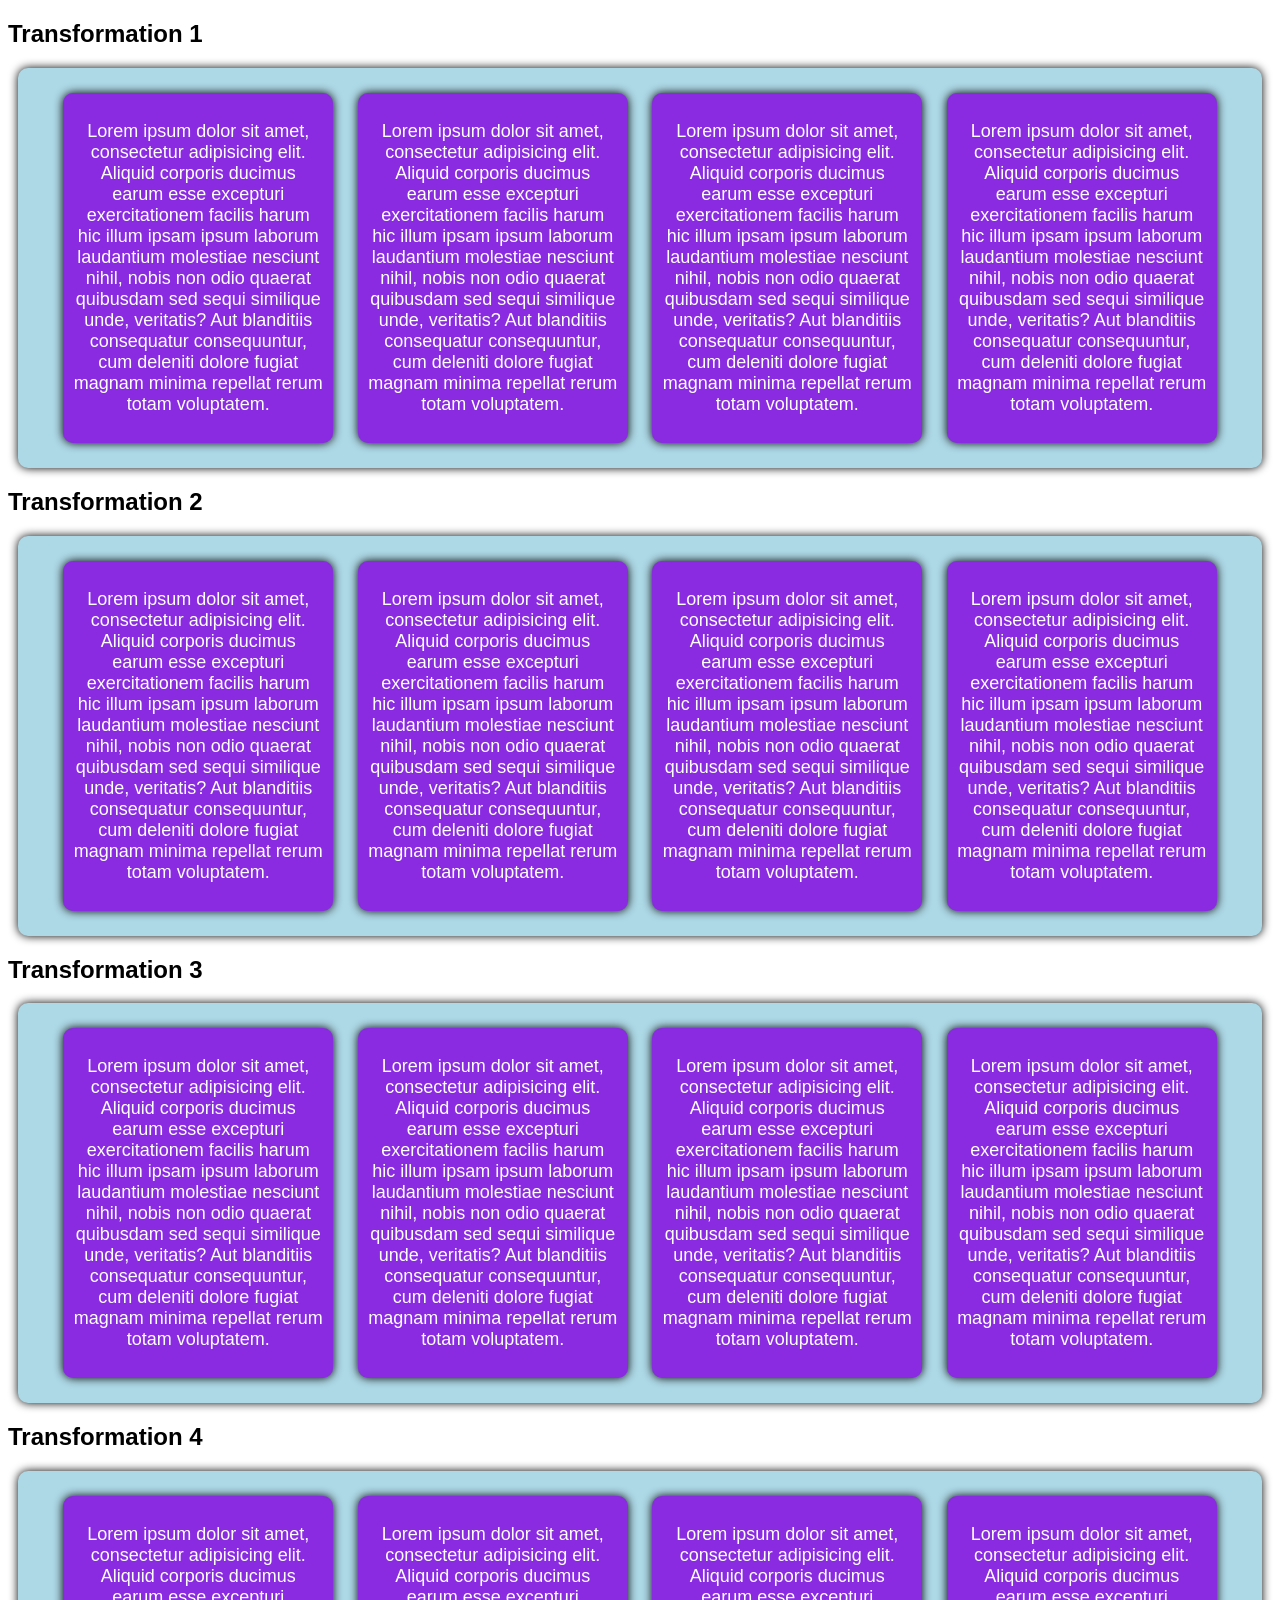
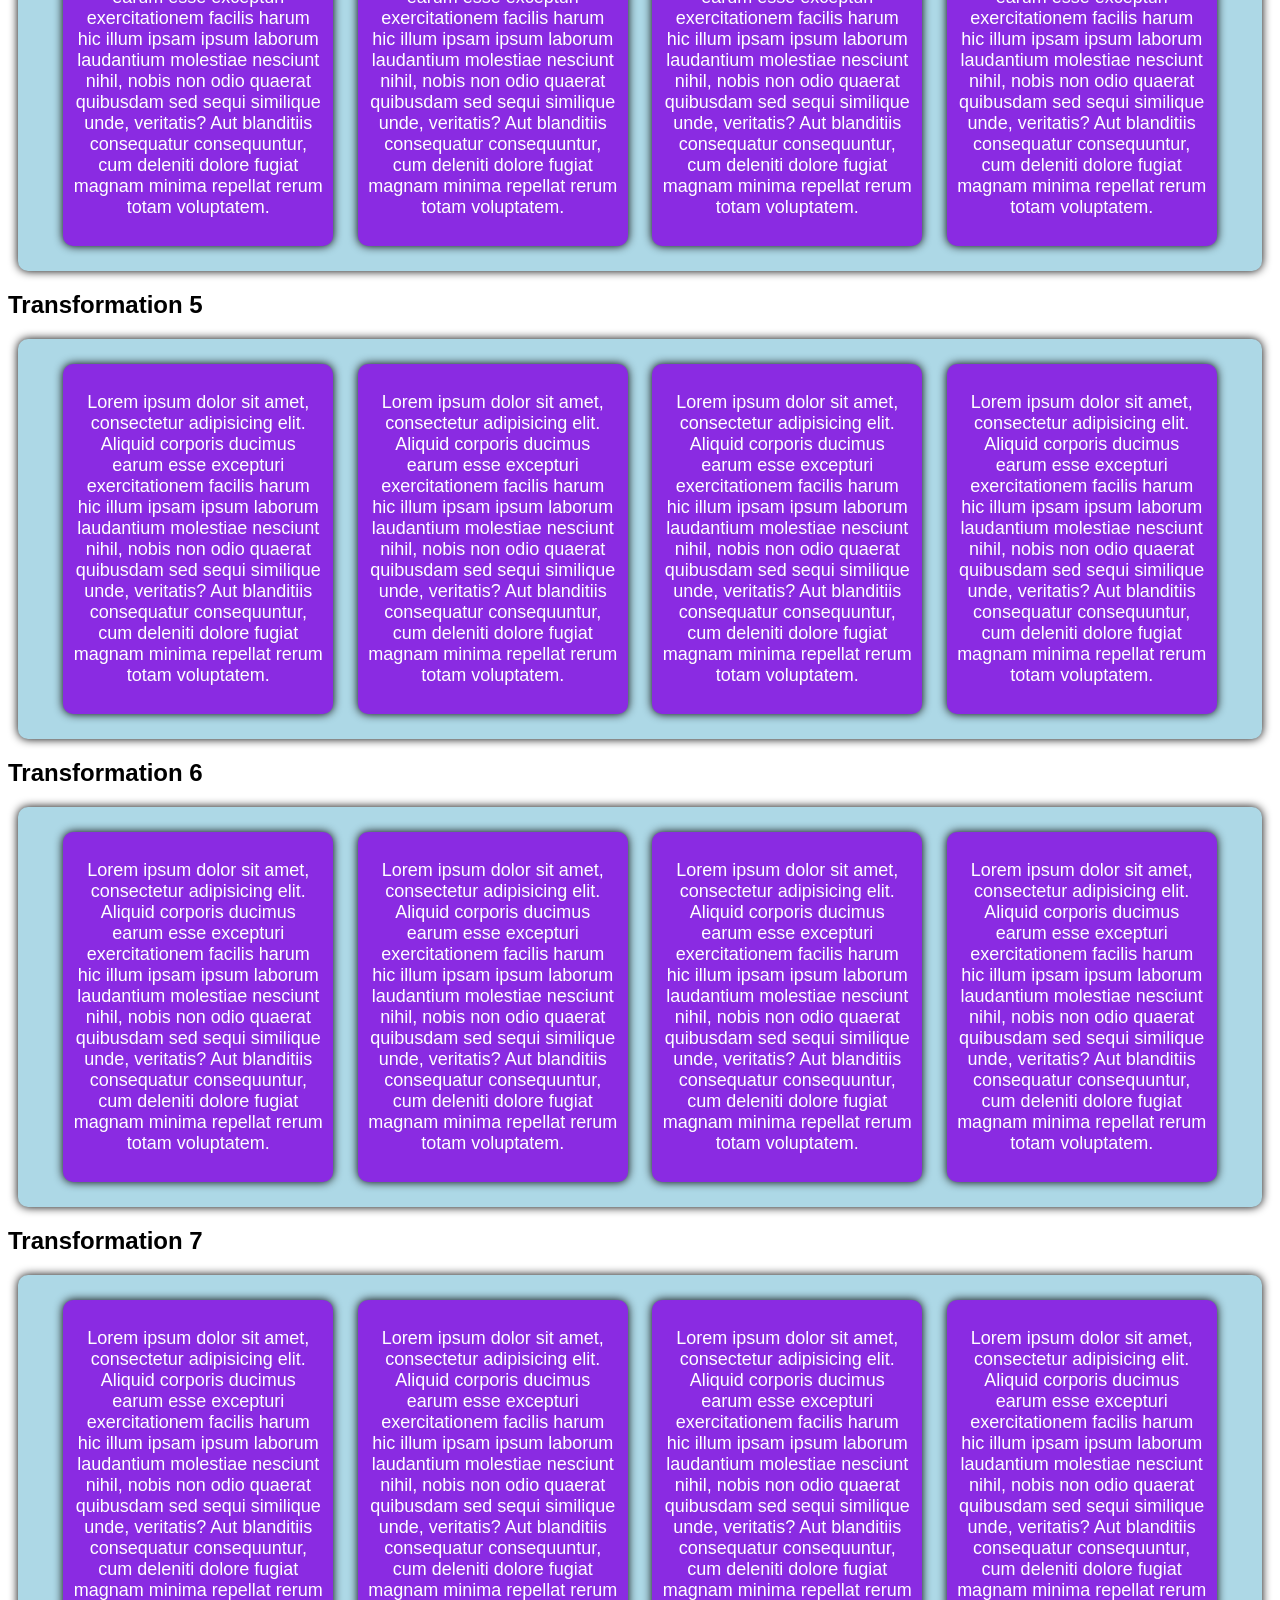
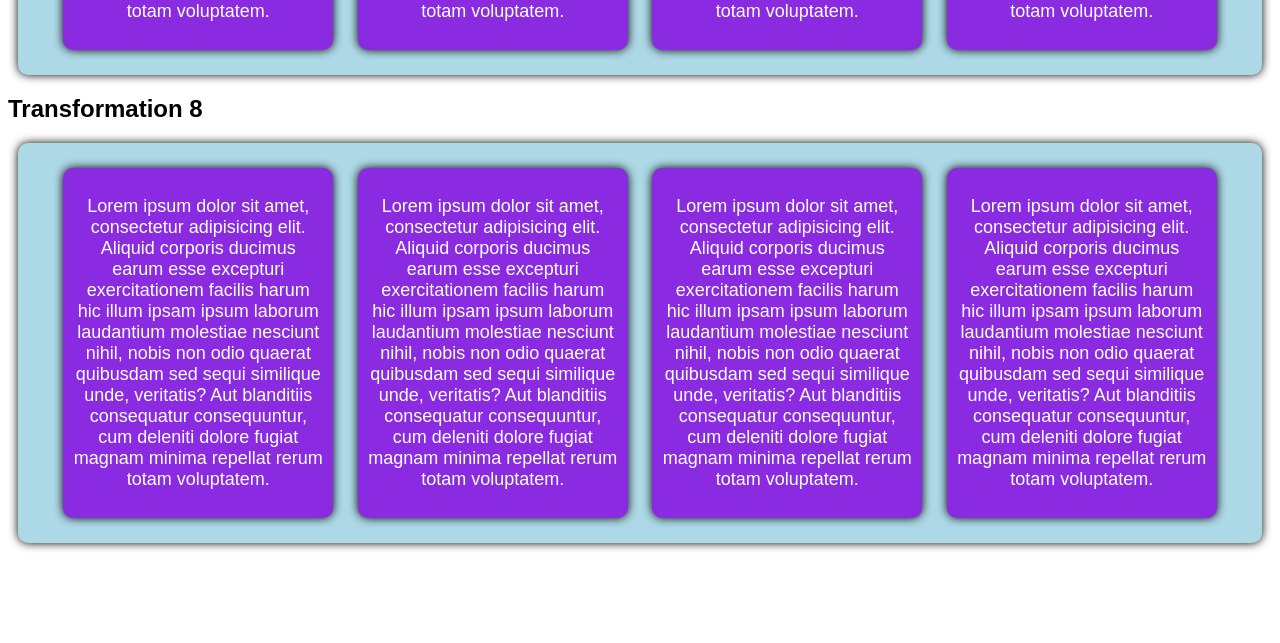
<file: CSS/30_CSS_Real_Transformation/30_CSS_Real_Transformation.html>
<!DOCTYPE html>
<html lang="en">
<head>
    <meta charset="UTF-8">
    <link rel="stylesheet" href="styles.css">
    <title>CSS Transformation</title>
</head>
<body>

    <!-- Transformation 1 -->
    <h2>Transformation 1</h2>
    <section>
        <article class="trans-1">
            <p>Lorem ipsum dolor sit amet, consectetur adipisicing elit. Aliquid corporis ducimus earum esse excepturi exercitationem facilis harum hic illum ipsam ipsum laborum laudantium molestiae nesciunt nihil, nobis non odio quaerat quibusdam sed sequi similique unde, veritatis? Aut blanditiis consequatur consequuntur, cum deleniti dolore fugiat magnam minima repellat rerum totam voluptatem.</p>
        </article>

        <article class="trans-1">
            <p>Lorem ipsum dolor sit amet, consectetur adipisicing elit. Aliquid corporis ducimus earum esse excepturi exercitationem facilis harum hic illum ipsam ipsum laborum laudantium molestiae nesciunt nihil, nobis non odio quaerat quibusdam sed sequi similique unde, veritatis? Aut blanditiis consequatur consequuntur, cum deleniti dolore fugiat magnam minima repellat rerum totam voluptatem.</p>
        </article>

        <article class="trans-1">
            <p>Lorem ipsum dolor sit amet, consectetur adipisicing elit. Aliquid corporis ducimus earum esse excepturi exercitationem facilis harum hic illum ipsam ipsum laborum laudantium molestiae nesciunt nihil, nobis non odio quaerat quibusdam sed sequi similique unde, veritatis? Aut blanditiis consequatur consequuntur, cum deleniti dolore fugiat magnam minima repellat rerum totam voluptatem.</p>
        </article>

        <article class="trans-1">
            <p>Lorem ipsum dolor sit amet, consectetur adipisicing elit. Aliquid corporis ducimus earum esse excepturi exercitationem facilis harum hic illum ipsam ipsum laborum laudantium molestiae nesciunt nihil, nobis non odio quaerat quibusdam sed sequi similique unde, veritatis? Aut blanditiis consequatur consequuntur, cum deleniti dolore fugiat magnam minima repellat rerum totam voluptatem.</p>
        </article>

    </section>

    <!-- Transformation 2 -->
    <h2>Transformation 2</h2>
    <section>
        <article class="trans-2">
            <p>Lorem ipsum dolor sit amet, consectetur adipisicing elit. Aliquid corporis ducimus earum esse excepturi exercitationem facilis harum hic illum ipsam ipsum laborum laudantium molestiae nesciunt nihil, nobis non odio quaerat quibusdam sed sequi similique unde, veritatis? Aut blanditiis consequatur consequuntur, cum deleniti dolore fugiat magnam minima repellat rerum totam voluptatem.</p>
        </article>

        <article class="trans-2">
            <p>Lorem ipsum dolor sit amet, consectetur adipisicing elit. Aliquid corporis ducimus earum esse excepturi exercitationem facilis harum hic illum ipsam ipsum laborum laudantium molestiae nesciunt nihil, nobis non odio quaerat quibusdam sed sequi similique unde, veritatis? Aut blanditiis consequatur consequuntur, cum deleniti dolore fugiat magnam minima repellat rerum totam voluptatem.</p>
        </article>

        <article class="trans-2">
            <p>Lorem ipsum dolor sit amet, consectetur adipisicing elit. Aliquid corporis ducimus earum esse excepturi exercitationem facilis harum hic illum ipsam ipsum laborum laudantium molestiae nesciunt nihil, nobis non odio quaerat quibusdam sed sequi similique unde, veritatis? Aut blanditiis consequatur consequuntur, cum deleniti dolore fugiat magnam minima repellat rerum totam voluptatem.</p>
        </article>

        <article class="trans-2">
            <p>Lorem ipsum dolor sit amet, consectetur adipisicing elit. Aliquid corporis ducimus earum esse excepturi exercitationem facilis harum hic illum ipsam ipsum laborum laudantium molestiae nesciunt nihil, nobis non odio quaerat quibusdam sed sequi similique unde, veritatis? Aut blanditiis consequatur consequuntur, cum deleniti dolore fugiat magnam minima repellat rerum totam voluptatem.</p>
        </article>
    </section>

    <!-- Transformation 3 -->
    <h2>Transformation 3</h2>
    <section>
        <article class="trans-3">
            <p>Lorem ipsum dolor sit amet, consectetur adipisicing elit. Aliquid corporis ducimus earum esse excepturi exercitationem facilis harum hic illum ipsam ipsum laborum laudantium molestiae nesciunt nihil, nobis non odio quaerat quibusdam sed sequi similique unde, veritatis? Aut blanditiis consequatur consequuntur, cum deleniti dolore fugiat magnam minima repellat rerum totam voluptatem.</p>
        </article>

        <article class="trans-3">
            <p>Lorem ipsum dolor sit amet, consectetur adipisicing elit. Aliquid corporis ducimus earum esse excepturi exercitationem facilis harum hic illum ipsam ipsum laborum laudantium molestiae nesciunt nihil, nobis non odio quaerat quibusdam sed sequi similique unde, veritatis? Aut blanditiis consequatur consequuntur, cum deleniti dolore fugiat magnam minima repellat rerum totam voluptatem.</p>
        </article>

        <article class="trans-3">
            <p>Lorem ipsum dolor sit amet, consectetur adipisicing elit. Aliquid corporis ducimus earum esse excepturi exercitationem facilis harum hic illum ipsam ipsum laborum laudantium molestiae nesciunt nihil, nobis non odio quaerat quibusdam sed sequi similique unde, veritatis? Aut blanditiis consequatur consequuntur, cum deleniti dolore fugiat magnam minima repellat rerum totam voluptatem.</p>
        </article>

        <article class="trans-3">
            <p>Lorem ipsum dolor sit amet, consectetur adipisicing elit. Aliquid corporis ducimus earum esse excepturi exercitationem facilis harum hic illum ipsam ipsum laborum laudantium molestiae nesciunt nihil, nobis non odio quaerat quibusdam sed sequi similique unde, veritatis? Aut blanditiis consequatur consequuntur, cum deleniti dolore fugiat magnam minima repellat rerum totam voluptatem.</p>
        </article>
    </section>

    <!-- Transformation 4 -->
    <h2>Transformation 4</h2>
    <section>
        <article class="trans-4">
            <p>Lorem ipsum dolor sit amet, consectetur adipisicing elit. Aliquid corporis ducimus earum esse excepturi exercitationem facilis harum hic illum ipsam ipsum laborum laudantium molestiae nesciunt nihil, nobis non odio quaerat quibusdam sed sequi similique unde, veritatis? Aut blanditiis consequatur consequuntur, cum deleniti dolore fugiat magnam minima repellat rerum totam voluptatem.</p>
        </article>

        <article class="trans-4">
            <p>Lorem ipsum dolor sit amet, consectetur adipisicing elit. Aliquid corporis ducimus earum esse excepturi exercitationem facilis harum hic illum ipsam ipsum laborum laudantium molestiae nesciunt nihil, nobis non odio quaerat quibusdam sed sequi similique unde, veritatis? Aut blanditiis consequatur consequuntur, cum deleniti dolore fugiat magnam minima repellat rerum totam voluptatem.</p>
        </article>

        <article class="trans-4">
            <p>Lorem ipsum dolor sit amet, consectetur adipisicing elit. Aliquid corporis ducimus earum esse excepturi exercitationem facilis harum hic illum ipsam ipsum laborum laudantium molestiae nesciunt nihil, nobis non odio quaerat quibusdam sed sequi similique unde, veritatis? Aut blanditiis consequatur consequuntur, cum deleniti dolore fugiat magnam minima repellat rerum totam voluptatem.</p>
        </article>

        <article class="trans-4">
            <p>Lorem ipsum dolor sit amet, consectetur adipisicing elit. Aliquid corporis ducimus earum esse excepturi exercitationem facilis harum hic illum ipsam ipsum laborum laudantium molestiae nesciunt nihil, nobis non odio quaerat quibusdam sed sequi similique unde, veritatis? Aut blanditiis consequatur consequuntur, cum deleniti dolore fugiat magnam minima repellat rerum totam voluptatem.</p>
        </article>
    </section>

    <!-- Transformation 5 -->
    <h2>Transformation 5</h2>
    <section>
        <article class="trans-5">
            <p>Lorem ipsum dolor sit amet, consectetur adipisicing elit. Aliquid corporis ducimus earum esse excepturi exercitationem facilis harum hic illum ipsam ipsum laborum laudantium molestiae nesciunt nihil, nobis non odio quaerat quibusdam sed sequi similique unde, veritatis? Aut blanditiis consequatur consequuntur, cum deleniti dolore fugiat magnam minima repellat rerum totam voluptatem.</p>
        </article>

        <article class="trans-5">
            <p>Lorem ipsum dolor sit amet, consectetur adipisicing elit. Aliquid corporis ducimus earum esse excepturi exercitationem facilis harum hic illum ipsam ipsum laborum laudantium molestiae nesciunt nihil, nobis non odio quaerat quibusdam sed sequi similique unde, veritatis? Aut blanditiis consequatur consequuntur, cum deleniti dolore fugiat magnam minima repellat rerum totam voluptatem.</p>
        </article>

        <article class="trans-5">
            <p>Lorem ipsum dolor sit amet, consectetur adipisicing elit. Aliquid corporis ducimus earum esse excepturi exercitationem facilis harum hic illum ipsam ipsum laborum laudantium molestiae nesciunt nihil, nobis non odio quaerat quibusdam sed sequi similique unde, veritatis? Aut blanditiis consequatur consequuntur, cum deleniti dolore fugiat magnam minima repellat rerum totam voluptatem.</p>
        </article>

        <article class="trans-5">
            <p>Lorem ipsum dolor sit amet, consectetur adipisicing elit. Aliquid corporis ducimus earum esse excepturi exercitationem facilis harum hic illum ipsam ipsum laborum laudantium molestiae nesciunt nihil, nobis non odio quaerat quibusdam sed sequi similique unde, veritatis? Aut blanditiis consequatur consequuntur, cum deleniti dolore fugiat magnam minima repellat rerum totam voluptatem.</p>
        </article>
    </section>

    <!-- Transformation 6 -->
    <h2>Transformation 6</h2>
    <section>
        <article class="trans-6">
            <p>Lorem ipsum dolor sit amet, consectetur adipisicing elit. Aliquid corporis ducimus earum esse excepturi exercitationem facilis harum hic illum ipsam ipsum laborum laudantium molestiae nesciunt nihil, nobis non odio quaerat quibusdam sed sequi similique unde, veritatis? Aut blanditiis consequatur consequuntur, cum deleniti dolore fugiat magnam minima repellat rerum totam voluptatem.</p>
        </article>

        <article class="trans-6">
            <p>Lorem ipsum dolor sit amet, consectetur adipisicing elit. Aliquid corporis ducimus earum esse excepturi exercitationem facilis harum hic illum ipsam ipsum laborum laudantium molestiae nesciunt nihil, nobis non odio quaerat quibusdam sed sequi similique unde, veritatis? Aut blanditiis consequatur consequuntur, cum deleniti dolore fugiat magnam minima repellat rerum totam voluptatem.</p>
        </article>

        <article class="trans-6">
            <p>Lorem ipsum dolor sit amet, consectetur adipisicing elit. Aliquid corporis ducimus earum esse excepturi exercitationem facilis harum hic illum ipsam ipsum laborum laudantium molestiae nesciunt nihil, nobis non odio quaerat quibusdam sed sequi similique unde, veritatis? Aut blanditiis consequatur consequuntur, cum deleniti dolore fugiat magnam minima repellat rerum totam voluptatem.</p>
        </article>

        <article class="trans-6">
            <p>Lorem ipsum dolor sit amet, consectetur adipisicing elit. Aliquid corporis ducimus earum esse excepturi exercitationem facilis harum hic illum ipsam ipsum laborum laudantium molestiae nesciunt nihil, nobis non odio quaerat quibusdam sed sequi similique unde, veritatis? Aut blanditiis consequatur consequuntur, cum deleniti dolore fugiat magnam minima repellat rerum totam voluptatem.</p>
        </article>
    </section>

    <!-- Transformation 7 -->
    <h2>Transformation 7</h2>
    <section>
        <article class="trans-7">
            <p>Lorem ipsum dolor sit amet, consectetur adipisicing elit. Aliquid corporis ducimus earum esse excepturi exercitationem facilis harum hic illum ipsam ipsum laborum laudantium molestiae nesciunt nihil, nobis non odio quaerat quibusdam sed sequi similique unde, veritatis? Aut blanditiis consequatur consequuntur, cum deleniti dolore fugiat magnam minima repellat rerum totam voluptatem.</p>
        </article>

        <article class="trans-7">
            <p>Lorem ipsum dolor sit amet, consectetur adipisicing elit. Aliquid corporis ducimus earum esse excepturi exercitationem facilis harum hic illum ipsam ipsum laborum laudantium molestiae nesciunt nihil, nobis non odio quaerat quibusdam sed sequi similique unde, veritatis? Aut blanditiis consequatur consequuntur, cum deleniti dolore fugiat magnam minima repellat rerum totam voluptatem.</p>
        </article>

        <article class="trans-7">
            <p>Lorem ipsum dolor sit amet, consectetur adipisicing elit. Aliquid corporis ducimus earum esse excepturi exercitationem facilis harum hic illum ipsam ipsum laborum laudantium molestiae nesciunt nihil, nobis non odio quaerat quibusdam sed sequi similique unde, veritatis? Aut blanditiis consequatur consequuntur, cum deleniti dolore fugiat magnam minima repellat rerum totam voluptatem.</p>
        </article>

        <article class="trans-7">
            <p>Lorem ipsum dolor sit amet, consectetur adipisicing elit. Aliquid corporis ducimus earum esse excepturi exercitationem facilis harum hic illum ipsam ipsum laborum laudantium molestiae nesciunt nihil, nobis non odio quaerat quibusdam sed sequi similique unde, veritatis? Aut blanditiis consequatur consequuntur, cum deleniti dolore fugiat magnam minima repellat rerum totam voluptatem.</p>
        </article>
    </section>

    <!-- Transformation 8 -->
    <h2>Transformation 8</h2>
    <section>
        <article class="trans-8">
            <p>Lorem ipsum dolor sit amet, consectetur adipisicing elit. Aliquid corporis ducimus earum esse excepturi exercitationem facilis harum hic illum ipsam ipsum laborum laudantium molestiae nesciunt nihil, nobis non odio quaerat quibusdam sed sequi similique unde, veritatis? Aut blanditiis consequatur consequuntur, cum deleniti dolore fugiat magnam minima repellat rerum totam voluptatem.</p>
        </article>

        <article class="trans-8">
            <p>Lorem ipsum dolor sit amet, consectetur adipisicing elit. Aliquid corporis ducimus earum esse excepturi exercitationem facilis harum hic illum ipsam ipsum laborum laudantium molestiae nesciunt nihil, nobis non odio quaerat quibusdam sed sequi similique unde, veritatis? Aut blanditiis consequatur consequuntur, cum deleniti dolore fugiat magnam minima repellat rerum totam voluptatem.</p>
        </article>

        <article class="trans-8">
            <p>Lorem ipsum dolor sit amet, consectetur adipisicing elit. Aliquid corporis ducimus earum esse excepturi exercitationem facilis harum hic illum ipsam ipsum laborum laudantium molestiae nesciunt nihil, nobis non odio quaerat quibusdam sed sequi similique unde, veritatis? Aut blanditiis consequatur consequuntur, cum deleniti dolore fugiat magnam minima repellat rerum totam voluptatem.</p>
        </article>

        <article class="trans-8">
            <p>Lorem ipsum dolor sit amet, consectetur adipisicing elit. Aliquid corporis ducimus earum esse excepturi exercitationem facilis harum hic illum ipsam ipsum laborum laudantium molestiae nesciunt nihil, nobis non odio quaerat quibusdam sed sequi similique unde, veritatis? Aut blanditiis consequatur consequuntur, cum deleniti dolore fugiat magnam minima repellat rerum totam voluptatem.</p>
        </article>
    </section>

</body>
</html>
</file>
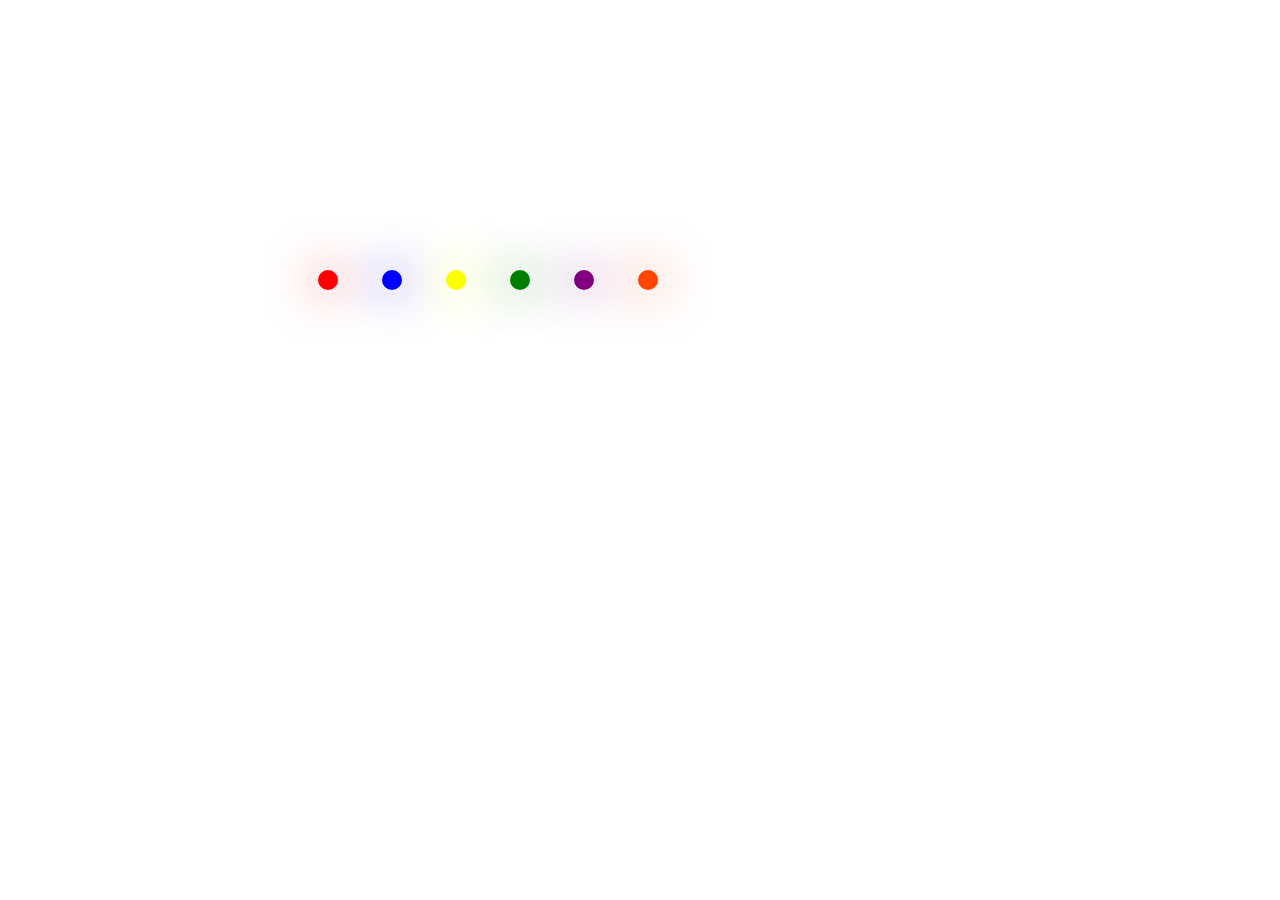
<file: CSS/33_CSS_Animation_2/32_Animation_2.html>
<!DOCTYPE html>
<html lang="en">
<head>
    <meta charset="UTF-8">
    <link rel="stylesheet" href="styles.css">
    <title>CSS Animation 2</title>
</head>
<body>

    <ul>
        <li></li>
        <li></li>
        <li></li>
        <li></li>
        <li></li>
        <li></li>
    </ul>

</body>
</html>
</file>
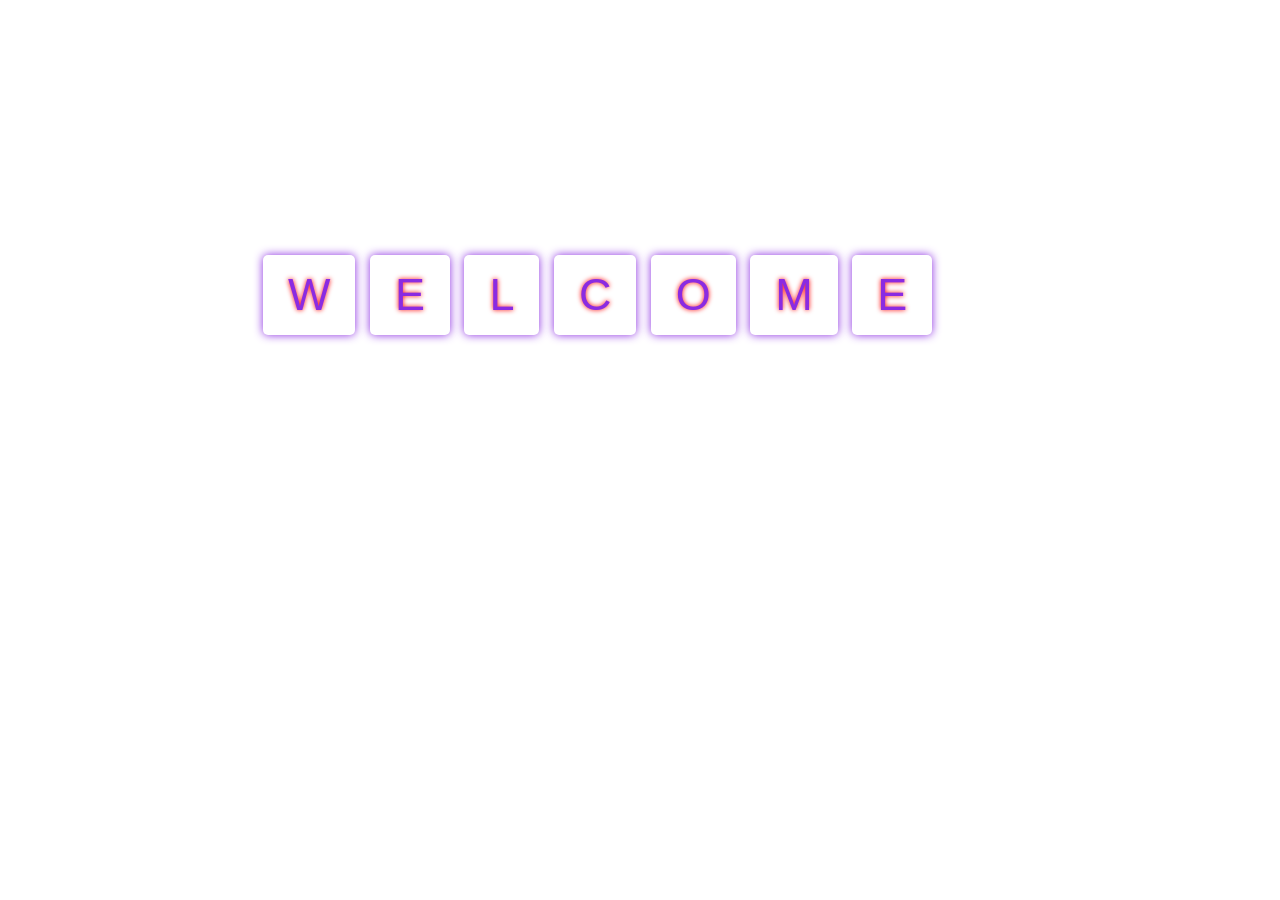
<file: CSS/34_Animation_3/33_Animation_3.html>
<!DOCTYPE html>
<html lang="en">
<head>
    <meta charset="UTF-8">
    <link rel="stylesheet" href="styles.css">
    <title>CSS Animation 3</title>
</head>
<body>

    <div>
        <span>W</span>
        <span>E</span>
        <span>L</span>
        <span>C</span>
        <span>O</span>
        <span>M</span>
        <span>E</span>
    </div>

</body>
</html>
</file>
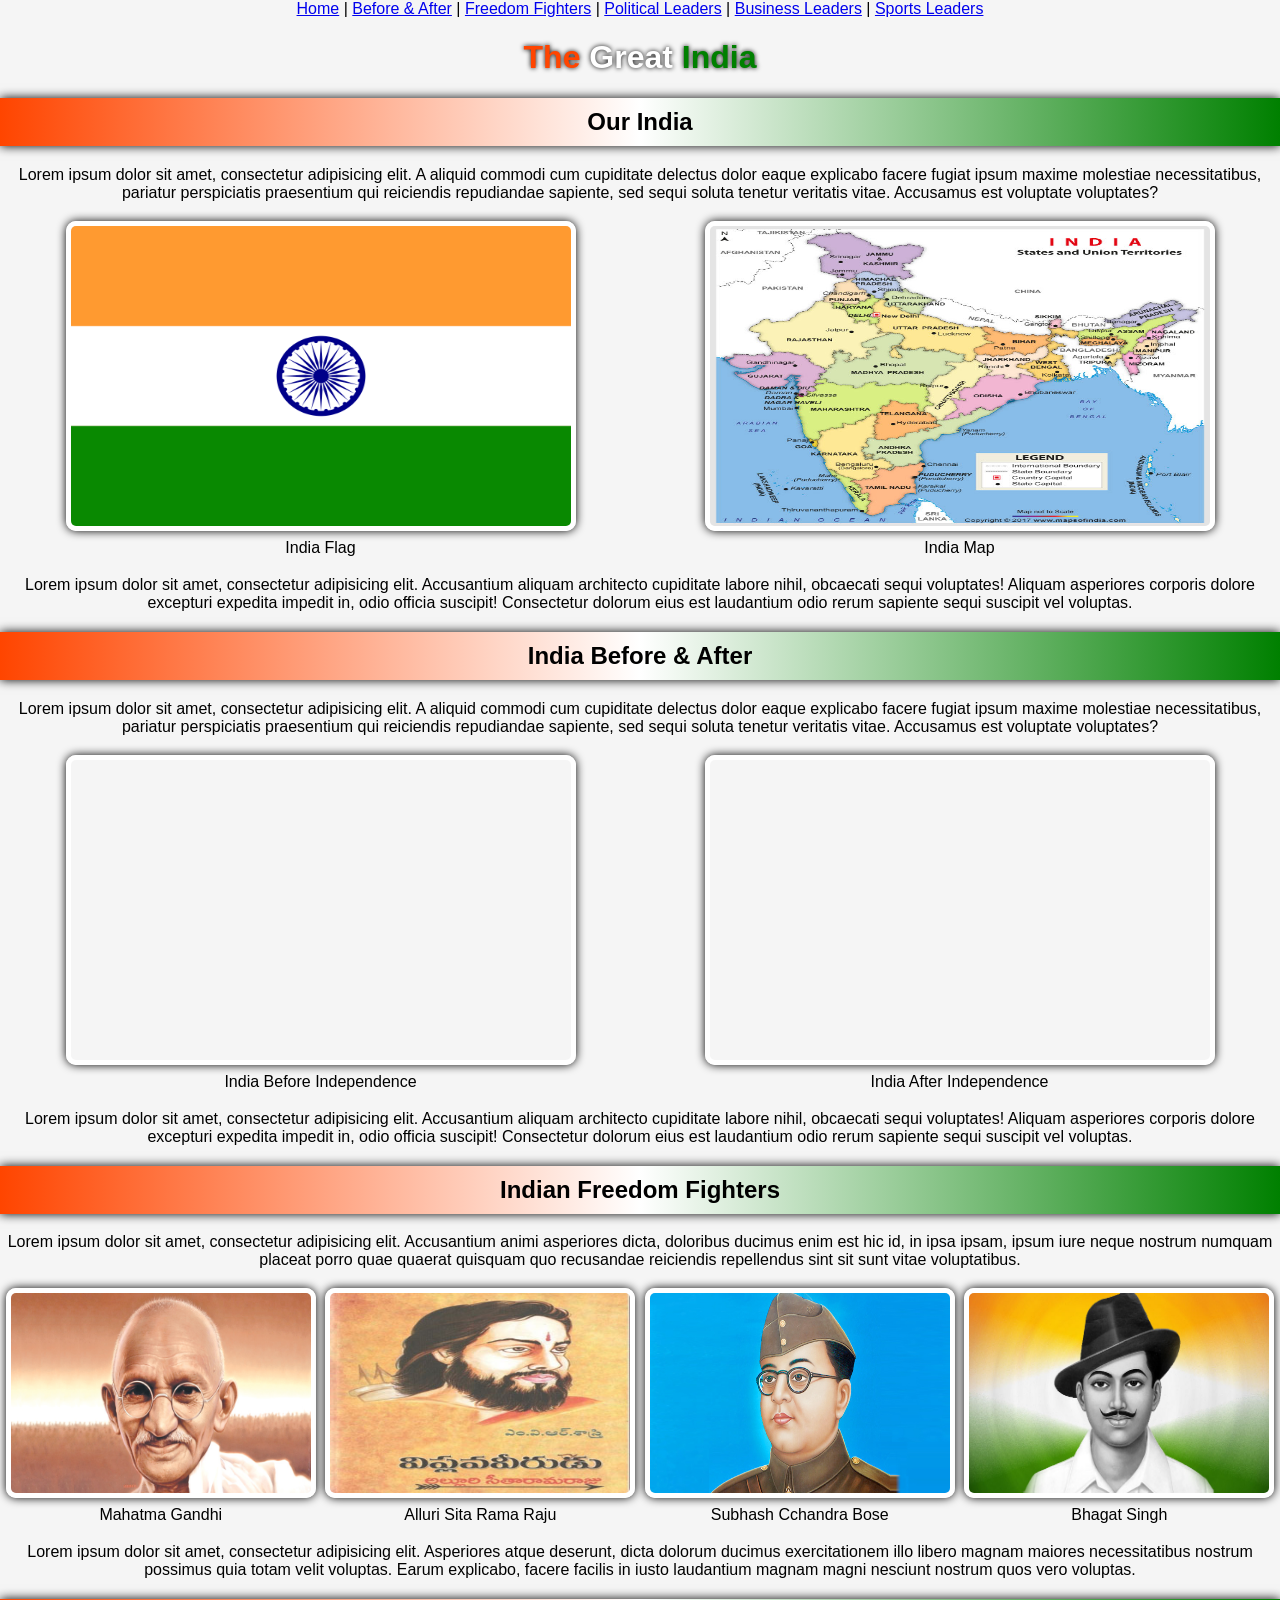
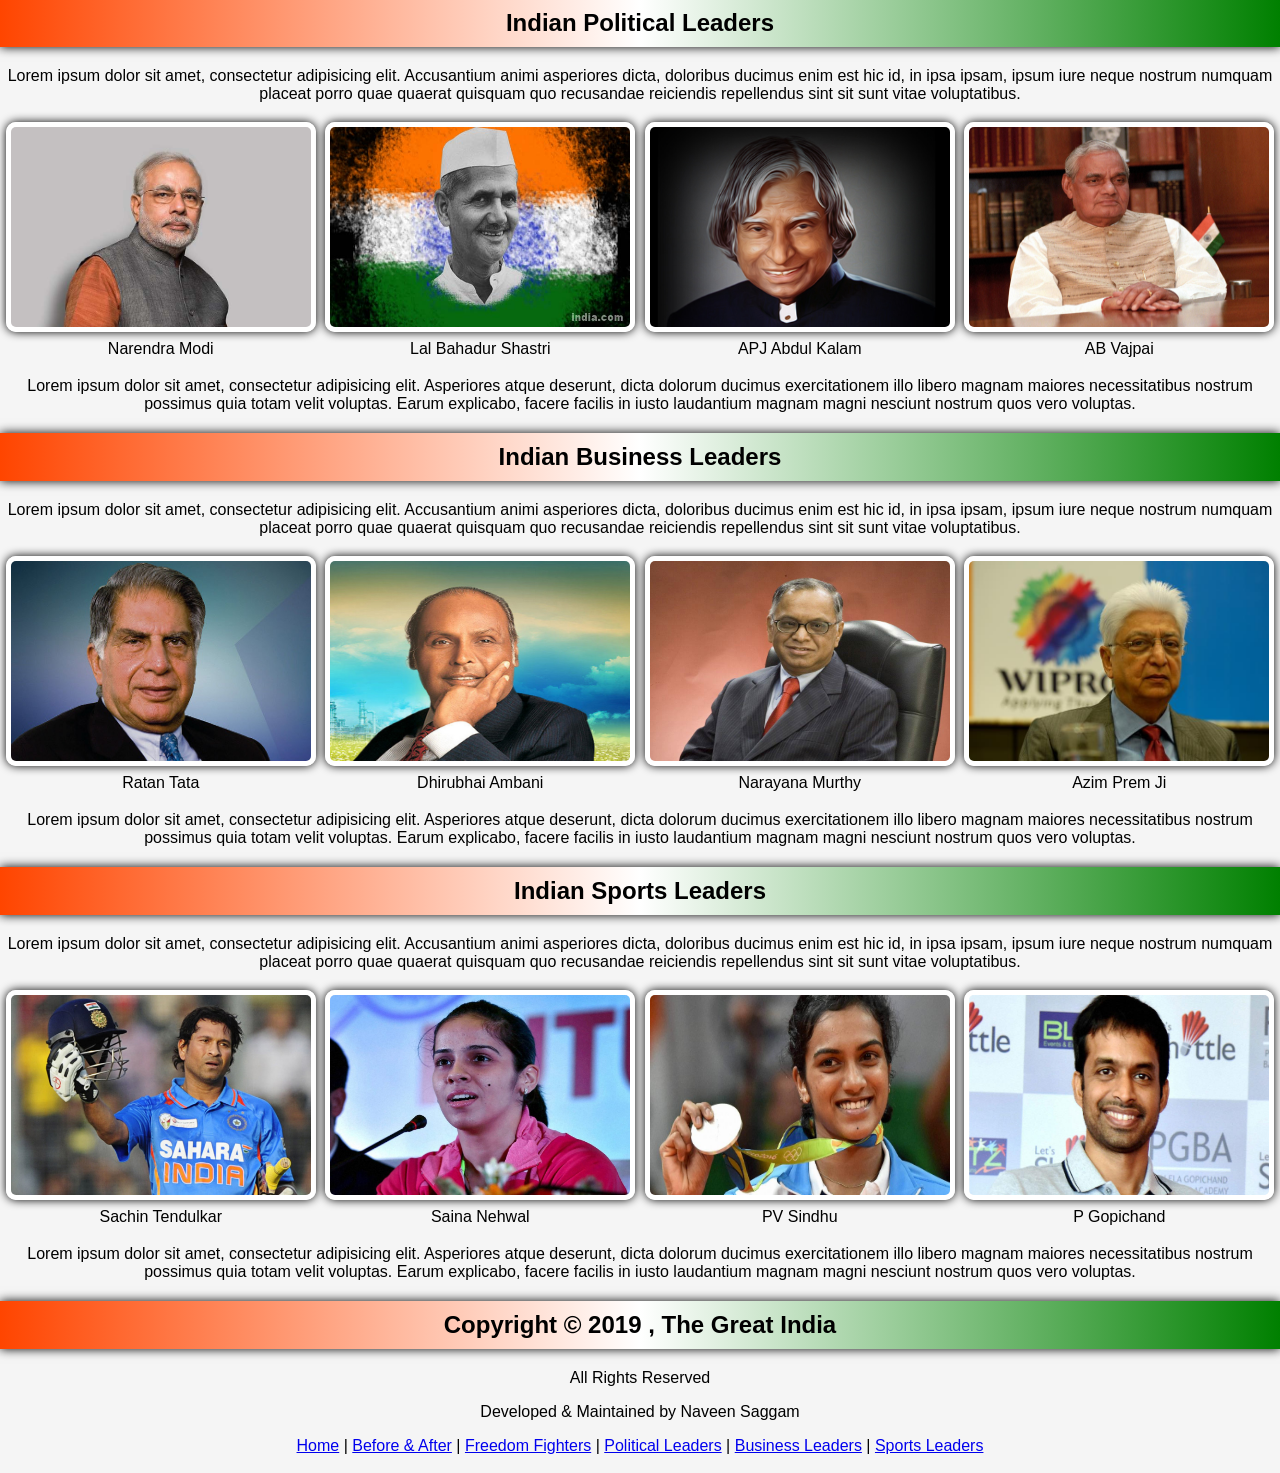
<file: HTML/13_The_Great_India/13_The_Great_India.html>
<!DOCTYPE html>
<html lang="en">
<head>
    <meta charset="UTF-8">
    <title>The Great India</title>
    <link rel="icon" href="img/india_flag.jpg">
    <link rel="stylesheet" href="styles.css">
</head>
<body>

<!-- The Great India Website -->

<!-- Main Navigation -->
<div align="center">
    <a href="#home">Home</a> |
    <a href="#before-after">Before & After</a> |
    <a href="#freedom-fighters">Freedom Fighters</a> |
    <a href="#political-leaders">Political Leaders</a> |
    <a href="#business-leaders">Business Leaders</a> |
    <a href="#sports-leaders">Sports Leaders</a>
</div>

<!-- Home Section -->
<div id="home">
    <h1>
        <span style="color: orangered">The</span>
        <span style="color: white">Great</span>
        <span style="color: green">India</span>
    </h1>
    <h2>Our India</h2>
    <p>Lorem ipsum dolor sit amet, consectetur adipisicing elit. A aliquid commodi cum cupiditate delectus dolor eaque explicabo facere fugiat ipsum maxime molestiae necessitatibus, pariatur perspiciatis praesentium qui reiciendis repudiandae sapiente, sed sequi soluta tenetur veritatis vitae. Accusamus est voluptate voluptates?</p>
    <table>
        <tr>
          <td>
              <img src="img/india_flag.jpg" width="500" height="300">
          </td>
          <td>
              <img src="img/india-map.jpg" width="500" height="300">
          </td>
        </tr>
        <tr>
            <td>India Flag</td>
            <td>India Map</td>
        </tr>
    </table>
    <p>Lorem ipsum dolor sit amet, consectetur adipisicing elit. Accusantium aliquam architecto cupiditate labore nihil, obcaecati sequi voluptates! Aliquam asperiores corporis dolore excepturi expedita impedit in, odio officia suscipit! Consectetur dolorum eius est laudantium odio rerum sapiente sequi suscipit vel voluptas.</p>
</div>

<!-- India Before & After -->
<div id="before-after">
    <h2>India Before & After</h2>
    <p>Lorem ipsum dolor sit amet, consectetur adipisicing elit. A aliquid commodi cum cupiditate delectus dolor eaque explicabo facere fugiat ipsum maxime molestiae necessitatibus, pariatur perspiciatis praesentium qui reiciendis repudiandae sapiente, sed sequi soluta tenetur veritatis vitae. Accusamus est voluptate voluptates?</p>
    <table>
        <tr>
            <td>
                <iframe width="500" height="300" src="https://www.youtube.com/embed/Ogq_qyLYihA" frameborder="0" allow="accelerometer; autoplay; encrypted-media; gyroscope; picture-in-picture" allowfullscreen></iframe>
            </td>
            <td>
                <iframe width="500" height="300" src="https://www.youtube.com/embed/JCwthVTFtog" frameborder="0" allow="accelerometer; autoplay; encrypted-media; gyroscope; picture-in-picture" allowfullscreen></iframe>
            </td>
        </tr>
        <tr>
            <td>India Before Independence</td>
            <td>India After Independence</td>
        </tr>
    </table>
    <p>Lorem ipsum dolor sit amet, consectetur adipisicing elit. Accusantium aliquam architecto cupiditate labore nihil, obcaecati sequi voluptates! Aliquam asperiores corporis dolore excepturi expedita impedit in, odio officia suscipit! Consectetur dolorum eius est laudantium odio rerum sapiente sequi suscipit vel voluptas.</p>
</div>

<!-- Indian Freedom Fighters -->
<div id="freedom-fighters">
    <h2>Indian Freedom Fighters</h2>
    <p>Lorem ipsum dolor sit amet, consectetur adipisicing elit. Accusantium animi asperiores dicta, doloribus ducimus enim est hic id, in ipsa ipsam, ipsum iure neque nostrum numquam placeat porro quae quaerat quisquam quo recusandae reiciendis repellendus sint sit sunt vitae voluptatibus.</p>
    <table>
        <tr>
            <td>
                <img src="img/mahatma.jpg" width="300" height="200">
            </td>
            <td>
                <img src="img/alluri.jpg" width="300" height="200">
            </td>
            <td>
                <img src="img/subhash_chandra_bose.jpg" width="300" height="200">
            </td>
            <td>
                <img src="img/Bhagat.jpg" width="300" height="200">
            </td>
        </tr>
        <tr>
            <td>Mahatma Gandhi</td>
            <td>Alluri Sita Rama Raju</td>
            <td>Subhash Cchandra Bose</td>
            <td>Bhagat Singh</td>
        </tr>
    </table>
    <p>Lorem ipsum dolor sit amet, consectetur adipisicing elit. Asperiores atque deserunt, dicta dolorum ducimus exercitationem illo libero magnam maiores necessitatibus nostrum possimus quia totam velit voluptas. Earum explicabo, facere facilis in iusto laudantium magnam magni nesciunt nostrum quos vero voluptas.</p>
</div>

<!-- Indian Political Leaders -->
<div id="political-leaders">
    <h2>Indian Political Leaders</h2>
    <p>Lorem ipsum dolor sit amet, consectetur adipisicing elit. Accusantium animi asperiores dicta, doloribus ducimus enim est hic id, in ipsa ipsam, ipsum iure neque nostrum numquam placeat porro quae quaerat quisquam quo recusandae reiciendis repellendus sint sit sunt vitae voluptatibus.</p>
    <table>
        <tr>
            <td>
                <img src="img/narendra_modi.jpg" width="300" height="200">
            </td>
            <td>
                <img src="img/lal_bahadur.jpg" width="300" height="200">
            </td>
            <td>
                <img src="img/abdul_kalam.jpg" width="300" height="200">
            </td>
            <td>
                <img src="img/vajpai.jpg" width="300" height="200">
            </td>
        </tr>
        <tr>
            <td>Narendra Modi</td>
            <td>Lal Bahadur Shastri</td>
            <td>APJ Abdul Kalam</td>
            <td>AB Vajpai</td>
        </tr>
    </table>
    <p>Lorem ipsum dolor sit amet, consectetur adipisicing elit. Asperiores atque deserunt, dicta dolorum ducimus exercitationem illo libero magnam maiores necessitatibus nostrum possimus quia totam velit voluptas. Earum explicabo, facere facilis in iusto laudantium magnam magni nesciunt nostrum quos vero voluptas.</p>
</div>

<!-- Indian Business Leaders -->
<div id="business-leaders">
    <h2>Indian Business Leaders</h2>
    <p>Lorem ipsum dolor sit amet, consectetur adipisicing elit. Accusantium animi asperiores dicta, doloribus ducimus enim est hic id, in ipsa ipsam, ipsum iure neque nostrum numquam placeat porro quae quaerat quisquam quo recusandae reiciendis repellendus sint sit sunt vitae voluptatibus.</p>
    <table>
        <tr>
            <td>
                <img src="img/ratan_tata.jpg" width="300" height="200">
            </td>
            <td>
                <img src="img/dhirubhai.jpg" width="300" height="200">
            </td>
            <td>
                <img src="img/narayana_murthy.jpg" width="300" height="200">
            </td>
            <td>
                <img src="img/azim_Prem_ji.jpg" width="300" height="200">
            </td>
        </tr>
        <tr>
            <td>Ratan Tata</td>
            <td>Dhirubhai Ambani</td>
            <td>Narayana Murthy</td>
            <td>Azim Prem Ji</td>
        </tr>
    </table>
    <p>Lorem ipsum dolor sit amet, consectetur adipisicing elit. Asperiores atque deserunt, dicta dolorum ducimus exercitationem illo libero magnam maiores necessitatibus nostrum possimus quia totam velit voluptas. Earum explicabo, facere facilis in iusto laudantium magnam magni nesciunt nostrum quos vero voluptas.</p>
</div>

<!-- Indian Sports Leaders -->
<div id="sports-leaders">
    <h2>Indian Sports Leaders</h2>
    <p>Lorem ipsum dolor sit amet, consectetur adipisicing elit. Accusantium animi asperiores dicta, doloribus ducimus enim est hic id, in ipsa ipsam, ipsum iure neque nostrum numquam placeat porro quae quaerat quisquam quo recusandae reiciendis repellendus sint sit sunt vitae voluptatibus.</p>
    <table>
        <tr>
            <td>
                <img src="img/sachin.jpg" width="300" height="200">
            </td>
            <td>
                <img src="img/saina.jpg" width="300" height="200">
            </td>
            <td>
                <img src="img/pv_Sindhu.jpg" width="300" height="200">
            </td>
            <td>
                <img src="img/gopichand.jpg" width="300" height="200">
            </td>
        </tr>
        <tr>
            <td>Sachin Tendulkar</td>
            <td>Saina Nehwal</td>
            <td>PV Sindhu</td>
            <td>P Gopichand</td>
        </tr>
    </table>
    <p>Lorem ipsum dolor sit amet, consectetur adipisicing elit. Asperiores atque deserunt, dicta dolorum ducimus exercitationem illo libero magnam maiores necessitatibus nostrum possimus quia totam velit voluptas. Earum explicabo, facere facilis in iusto laudantium magnam magni nesciunt nostrum quos vero voluptas.</p>
</div>

<!-- Main Footer -->
<div id="main-footer">
    <h2>Copyright &copy; 2019 , The Great India</h2>
    <p>All Rights Reserved</p>
    <p>Developed & Maintained by Naveen Saggam</p>
</div>

<!-- Main Navigation -->
<div align="center">
    <a href="#home">Home</a> |
    <a href="#before-after">Before & After</a> |
    <a href="#freedom-fighters">Freedom Fighters</a> |
    <a href="#political-leaders">Political Leaders</a> |
    <a href="#business-leaders">Business Leaders</a> |
    <a href="#sports-leaders">Sports Leaders</a>
</div>
<br>

</body>
</html>
</file>
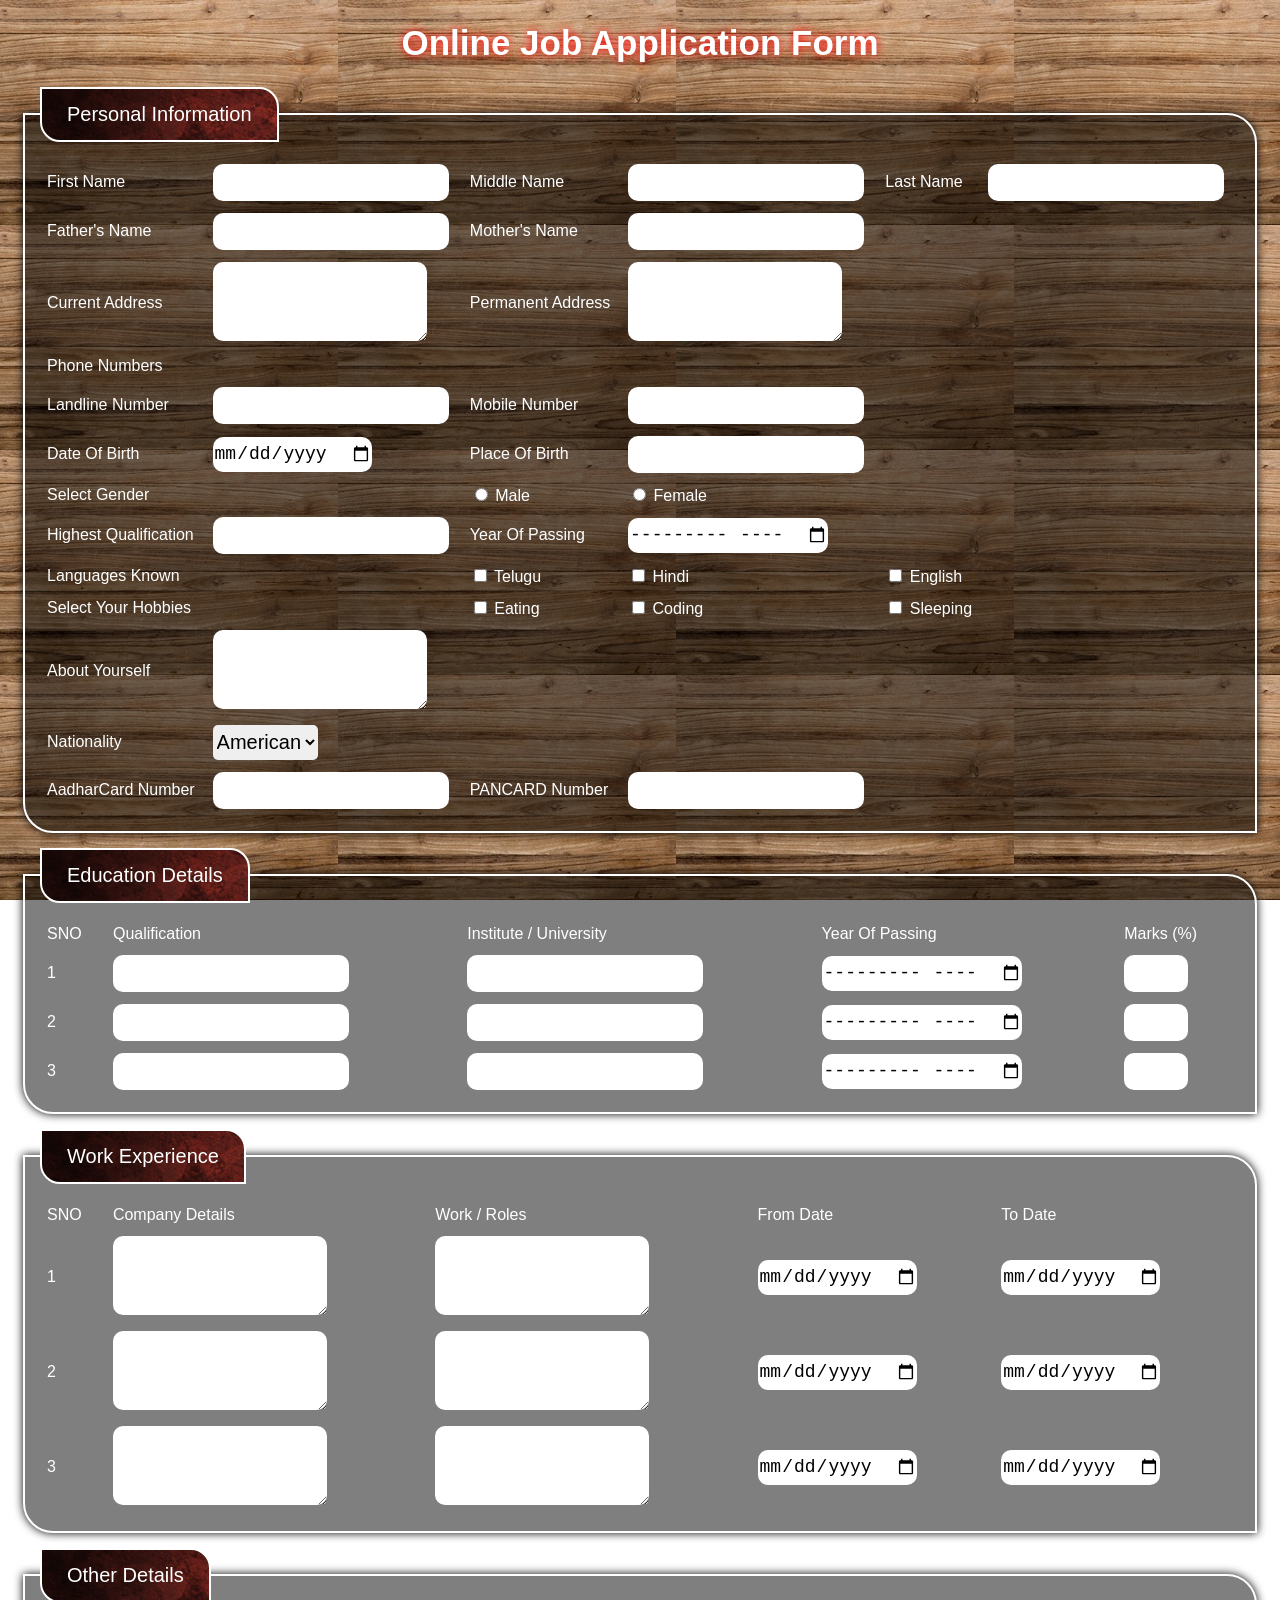
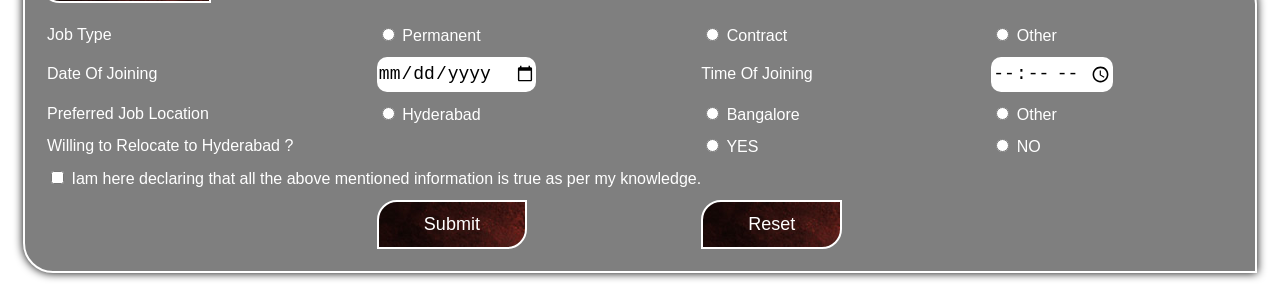
<file: HTML/18_Online_Job_Application/18_Online_Job_Application_Form.html>
<!DOCTYPE html>
<html lang="en">
<head>
    <meta charset="UTF-8">
    <link rel="stylesheet" href="styles.css">
    <title>Online Job Application Form</title>
</head>
<body>

    <!-- Online Job Application Form -->
    <h1>Online Job Application Form</h1>
    <form>

        <!-- Personal Information -->
        <fieldset>
            <legend>Personal Information</legend>
            <table>
                <tr>
                    <td>First Name</td>
                    <td>
                        <input type="text">
                    </td>
                    <td>Middle Name</td>
                    <td>
                        <input type="text">
                    </td>
                    <td>Last Name</td>
                    <td>
                        <input type="text">
                    </td>
                </tr>
                <tr>
                    <td>Father's Name</td>
                    <td>
                        <input type="text">
                    </td>
                    <td>Mother's Name</td>
                    <td>
                        <input type="text">
                    </td>
                </tr>
                <tr>
                    <td>Current Address</td>
                    <td>
                        <textarea rows="5" cols="20"></textarea>
                    </td>
                    <td>Permanent Address</td>
                    <td>
                        <textarea rows="5" cols="20"></textarea>
                    </td>
                </tr>
                <tr>
                    <td>Phone Numbers</td>
                </tr>
                <tr>
                    <td>Landline Number</td>
                    <td>
                        <input type="text">
                    </td>
                    <td>Mobile Number</td>
                    <td>
                        <input type="number">
                    </td>
                </tr>
                <tr>
                    <td>Date Of Birth</td>
                    <td>
                        <input type="date">
                    </td>
                    <td>Place Of Birth</td>
                    <td>
                        <input type="text">
                    </td>
                </tr>
                <tr>
                    <td colspan="2">Select Gender</td>
                    <td>
                        <input type="radio" name="gender" value="male"> Male
                    </td>
                    <td>
                        <input type="radio" name="gender" value="female"> Female
                    </td>
                </tr>
                <tr>
                    <td>Highest Qualification</td>
                    <td>
                        <input type="text">
                    </td>
                    <td>Year Of Passing</td>
                    <td>
                        <input type="month">
                    </td>
                </tr>
                <tr>
                    <td colspan="2">Languages Known</td>
                    <td>
                        <input type="checkbox" value="telugu"> Telugu
                    </td>
                    <td>
                        <input type="checkbox" value="hindi"> Hindi
                    </td>
                    <td>
                        <input type="checkbox" value="english"> English
                    </td>
                </tr>
                <tr>
                    <td colspan="2">Select Your Hobbies</td>
                    <td>
                        <input type="checkbox" value="eating"> Eating
                    </td>
                    <td>
                        <input type="checkbox" value="coding"> Coding
                    </td>
                    <td>
                        <input type="checkbox" value="sleeping"> Sleeping
                    </td>
                </tr>
                <tr>
                    <td>About Yourself</td>
                    <td colspan="4">
                        <textarea rows="5" cols="90"></textarea>
                    </td>
                </tr>
                <tr>
                    <td>Nationality</td>
                    <td>
                        <select>
                            <option>American</option>
                            <option>Indian</option>
                            <option>Others</option>
                        </select>
                    </td>
                </tr>
                <tr>
                    <td>AadharCard Number</td>
                    <td>
                        <input type="number">
                    </td>
                    <td>PANCARD Number</td>
                    <td>
                        <input type="text">
                    </td>
                </tr>
            </table>
        </fieldset>

        <!-- Education Details -->
        <fieldset>
            <legend>Education Details</legend>
            <table>
                <tr>
                    <td>SNO</td>
                    <td>Qualification</td>
                    <td>Institute / University</td>
                    <td>Year Of Passing</td>
                    <td>Marks (%)</td>
                </tr>
                <tr>
                    <td>1</td>
                    <td>
                        <input type="text">
                    </td>
                    <td>
                        <input type="text">
                    </td>
                    <td>
                        <input type="month">
                    </td>
                    <td>
                        <input type="number" min="0" max="100">
                    </td>
                </tr>
                <tr>
                    <td>2</td>
                    <td>
                        <input type="text">
                    </td>
                    <td>
                        <input type="text">
                    </td>
                    <td>
                        <input type="month">
                    </td>
                    <td>
                        <input type="number" min="0" max="100">
                    </td>
                </tr>
                <tr>
                    <td>3</td>
                    <td>
                        <input type="text">
                    </td>
                    <td>
                        <input type="text">
                    </td>
                    <td>
                        <input type="month">
                    </td>
                    <td>
                        <input type="number" min="0" max="100">
                    </td>
                </tr>
            </table>
        </fieldset>

        <!-- Work Experience -->
        <fieldset>
            <legend>Work Experience</legend>
            <table>
                <tr>
                    <td>SNO</td>
                    <td>Company Details</td>
                    <td>Work / Roles</td>
                    <td>From Date</td>
                    <td>To Date</td>
                </tr>
                <tr>
                    <td>1</td>
                    <td>
                        <textarea rows="5" cols="20"></textarea>
                    </td>
                    <td>
                        <textarea rows="5" cols="20"></textarea>
                    </td>
                    <td>
                        <input type="date">
                    </td>
                    <td>
                        <input type="date">
                    </td>
                </tr>
                <tr>
                    <td>2</td>
                    <td>
                        <textarea rows="5" cols="20"></textarea>
                    </td>
                    <td>
                        <textarea rows="5" cols="20"></textarea>
                    </td>
                    <td>
                        <input type="date">
                    </td>
                    <td>
                        <input type="date">
                    </td>
                </tr>
                <tr>
                    <td>3</td>
                    <td>
                        <textarea rows="5" cols="20"></textarea>
                    </td>
                    <td>
                        <textarea rows="5" cols="20"></textarea>
                    </td>
                    <td>
                        <input type="date">
                    </td>
                    <td>
                        <input type="date">
                    </td>
                </tr>
            </table>
        </fieldset>

        <!-- Other Details -->
        <fieldset>
            <legend>Other Details</legend>
            <table>
                <tr>
                    <td>Job Type</td>
                    <td>
                        <input type="radio" name="jobtype" value="permanent"> Permanent
                    </td>
                    <td>
                        <input type="radio" name="jobtype" value="contract"> Contract
                    </td>
                    <td>
                        <input type="radio" name="jobtype" value="other"> Other
                    </td>
                </tr>
                <tr>
                    <td>Date Of Joining</td>
                    <td>
                        <input type="date">
                    </td>
                    <td>Time Of Joining</td>
                    <td>
                        <input type="time">
                    </td>
                </tr>
                <tr>
                    <td>Preferred Job Location</td>
                    <td>
                        <input type="radio" name="joblocation" value="hyd"> Hyderabad
                    </td>
                    <td>
                        <input type="radio" name="joblocation" value="bang"> Bangalore
                    </td>
                    <td>
                        <input type="radio" name="joblocation" value="other"> Other
                    </td>
                </tr>
                <tr>
                    <td colspan="2">Willing to Relocate to Hyderabad ?</td>
                    <td>
                        <input type="radio" name="relocate" value="yes"> YES
                    </td>
                    <td>
                        <input type="radio" name="relocate" value="no"> NO
                    </td>
                </tr>
                <tr>
                    <td colspan="4">
                        <input type="checkbox">
                        Iam here declaring that all the above mentioned information is true as per my knowledge.
                    </td>
                </tr>
                <tr>
                    <td></td>
                    <td>
                        <input type="submit" value="Submit" class="button">
                    </td>
                    <td>
                        <input type="reset" value="Reset" class="button">
                    </td>
                    <td></td>
                </tr>
            </table>
        </fieldset>

    </form>
    
</body>
</html>
</file>
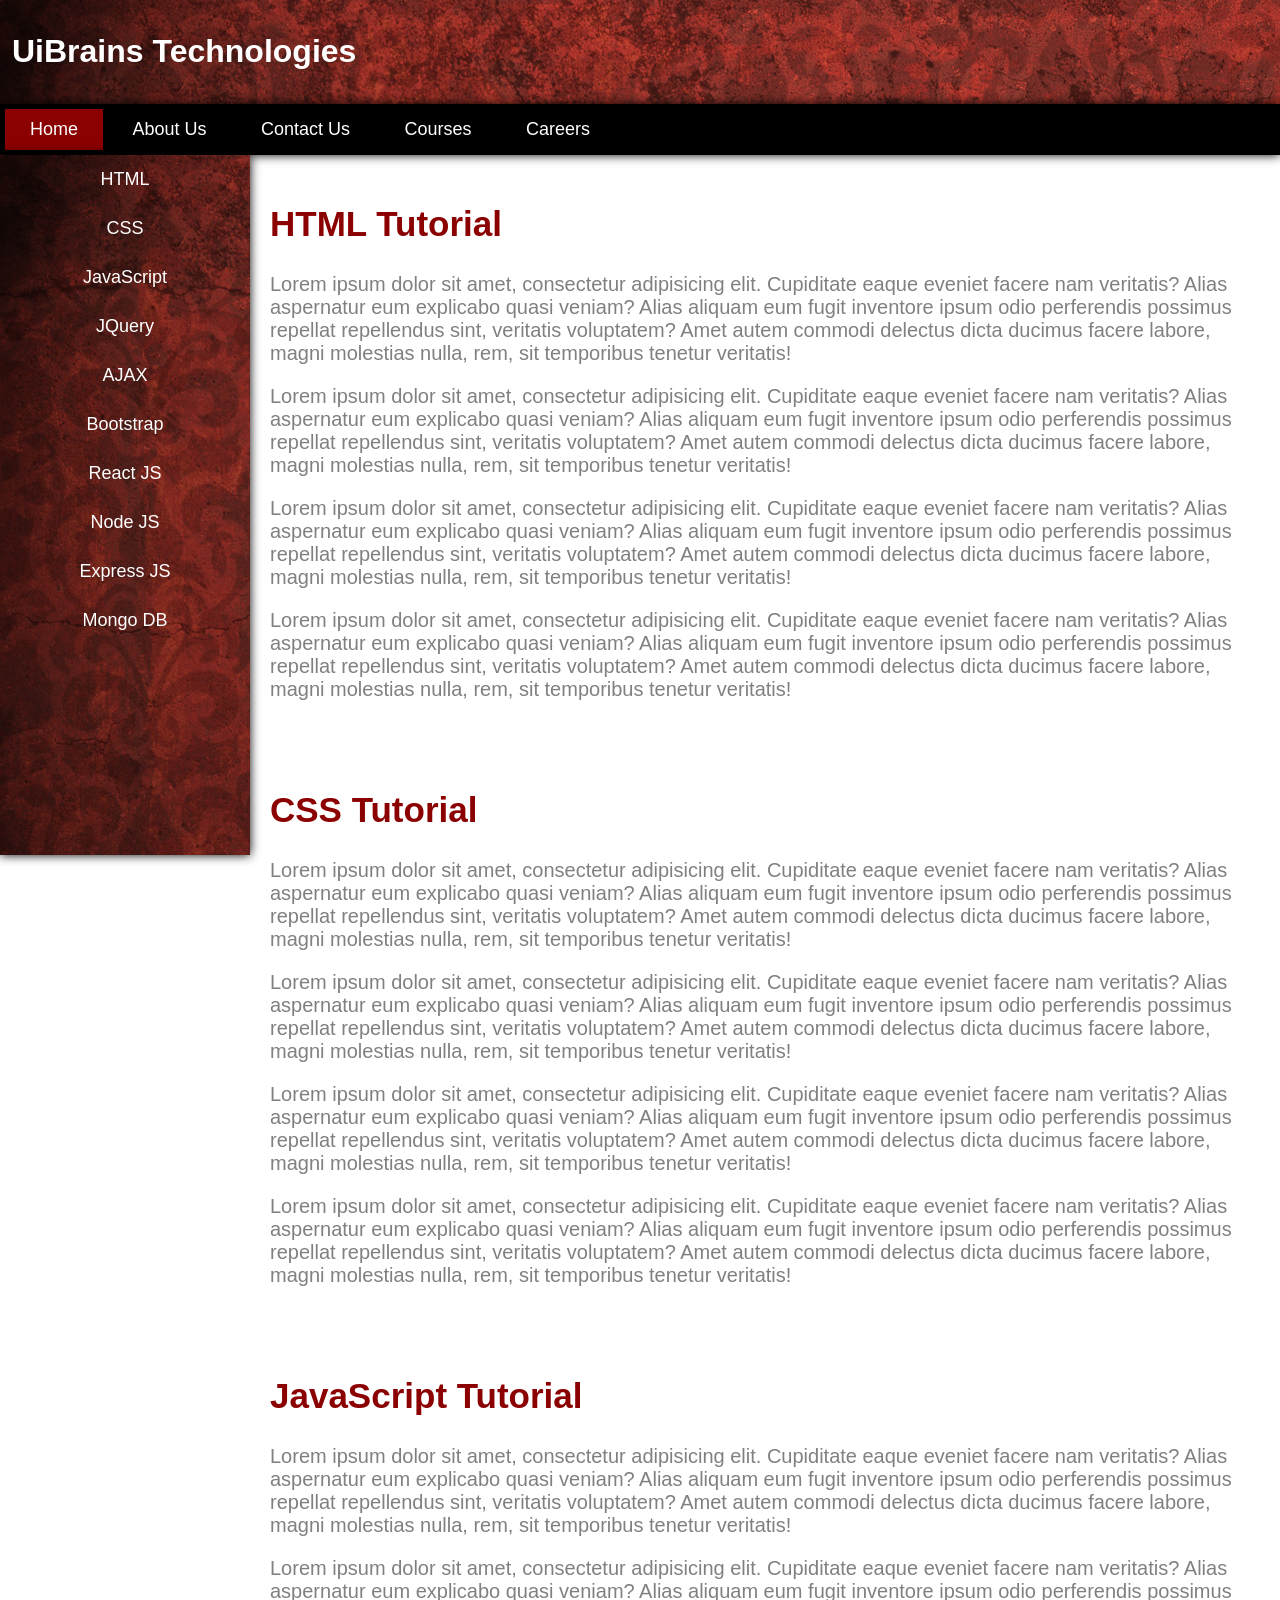
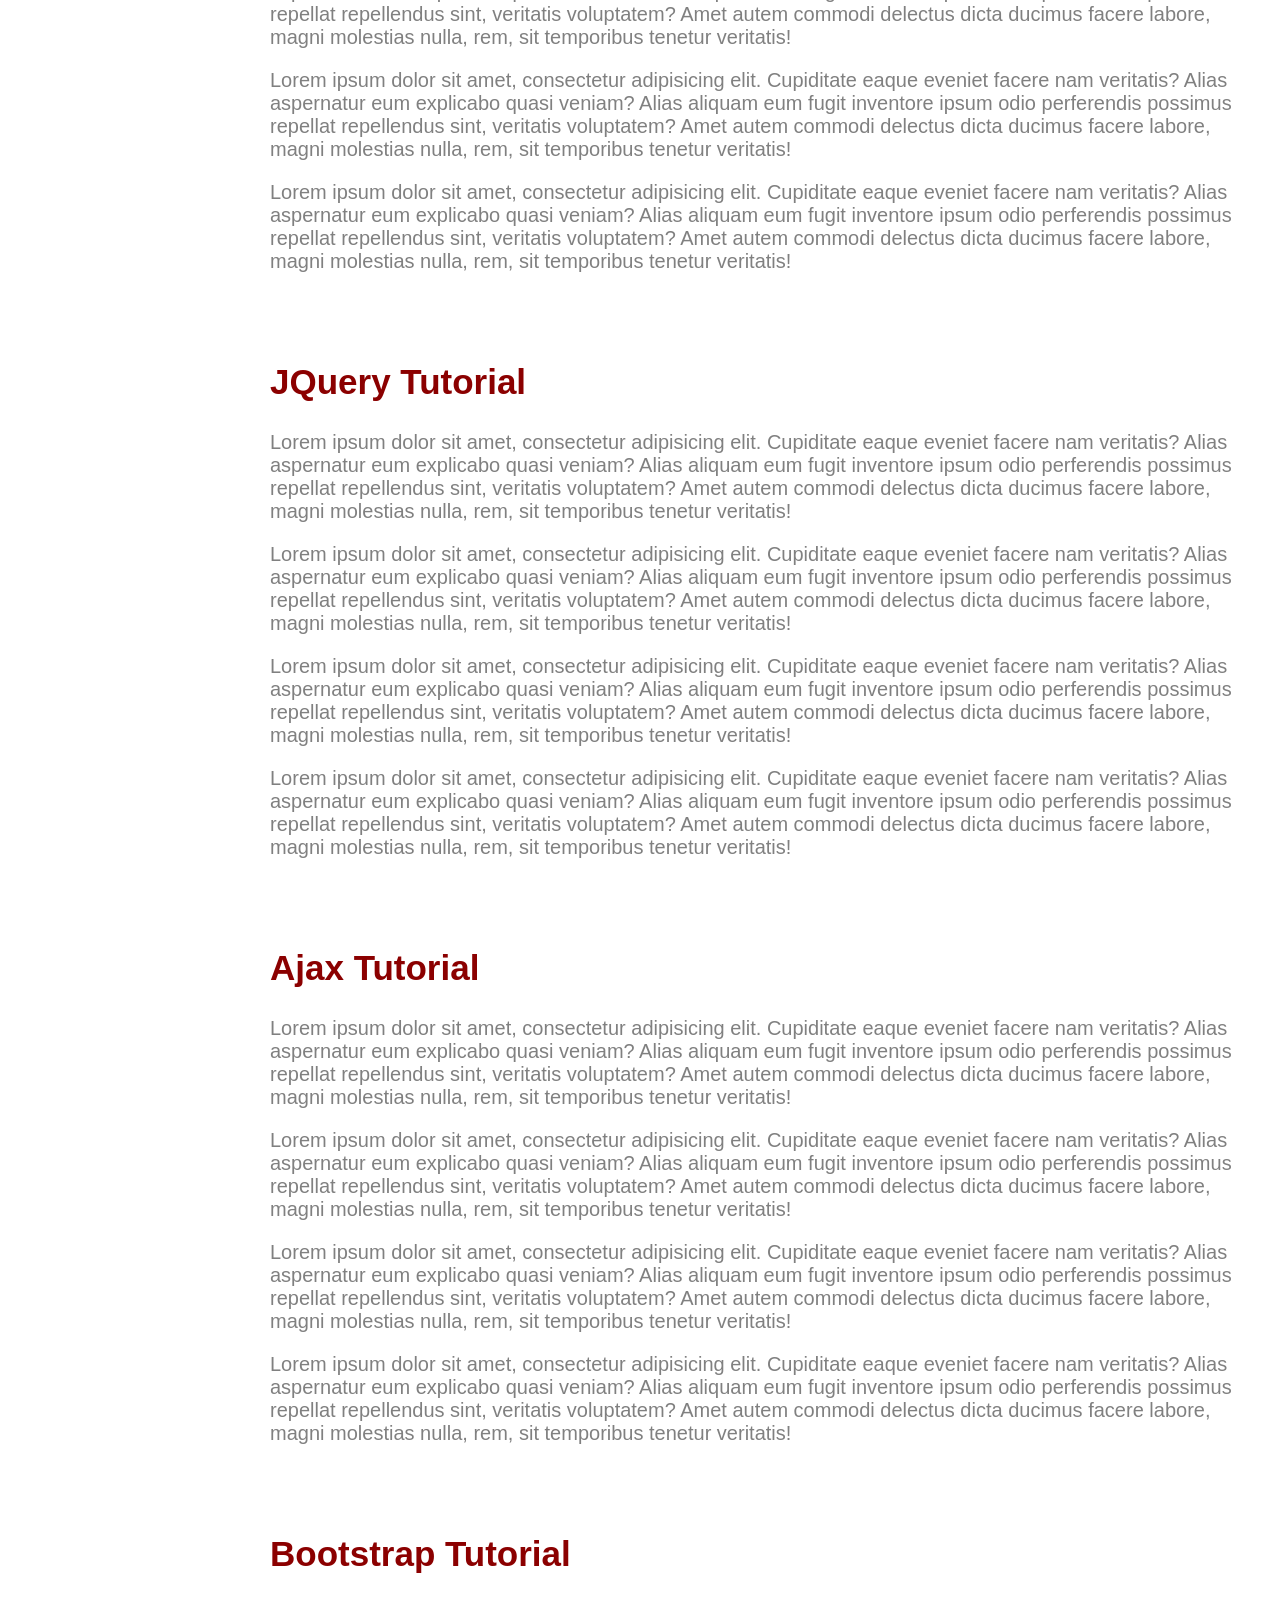
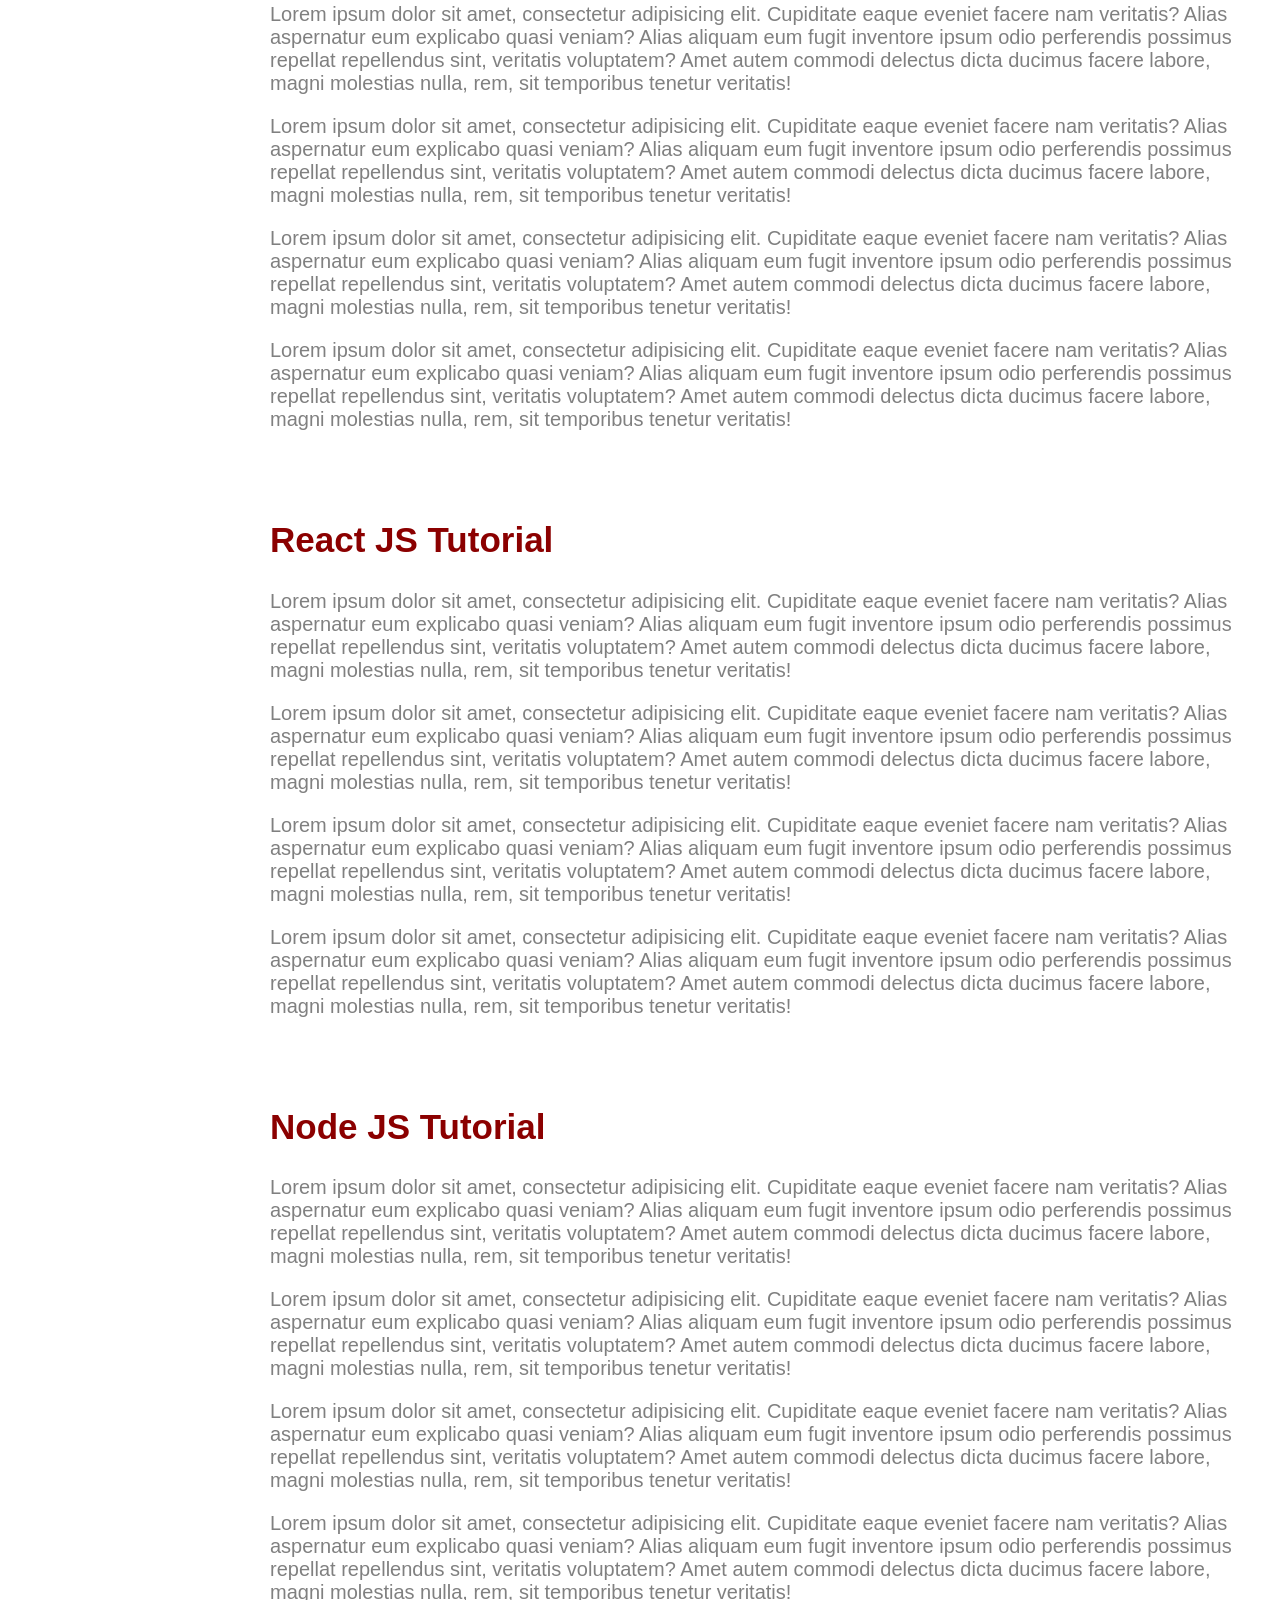
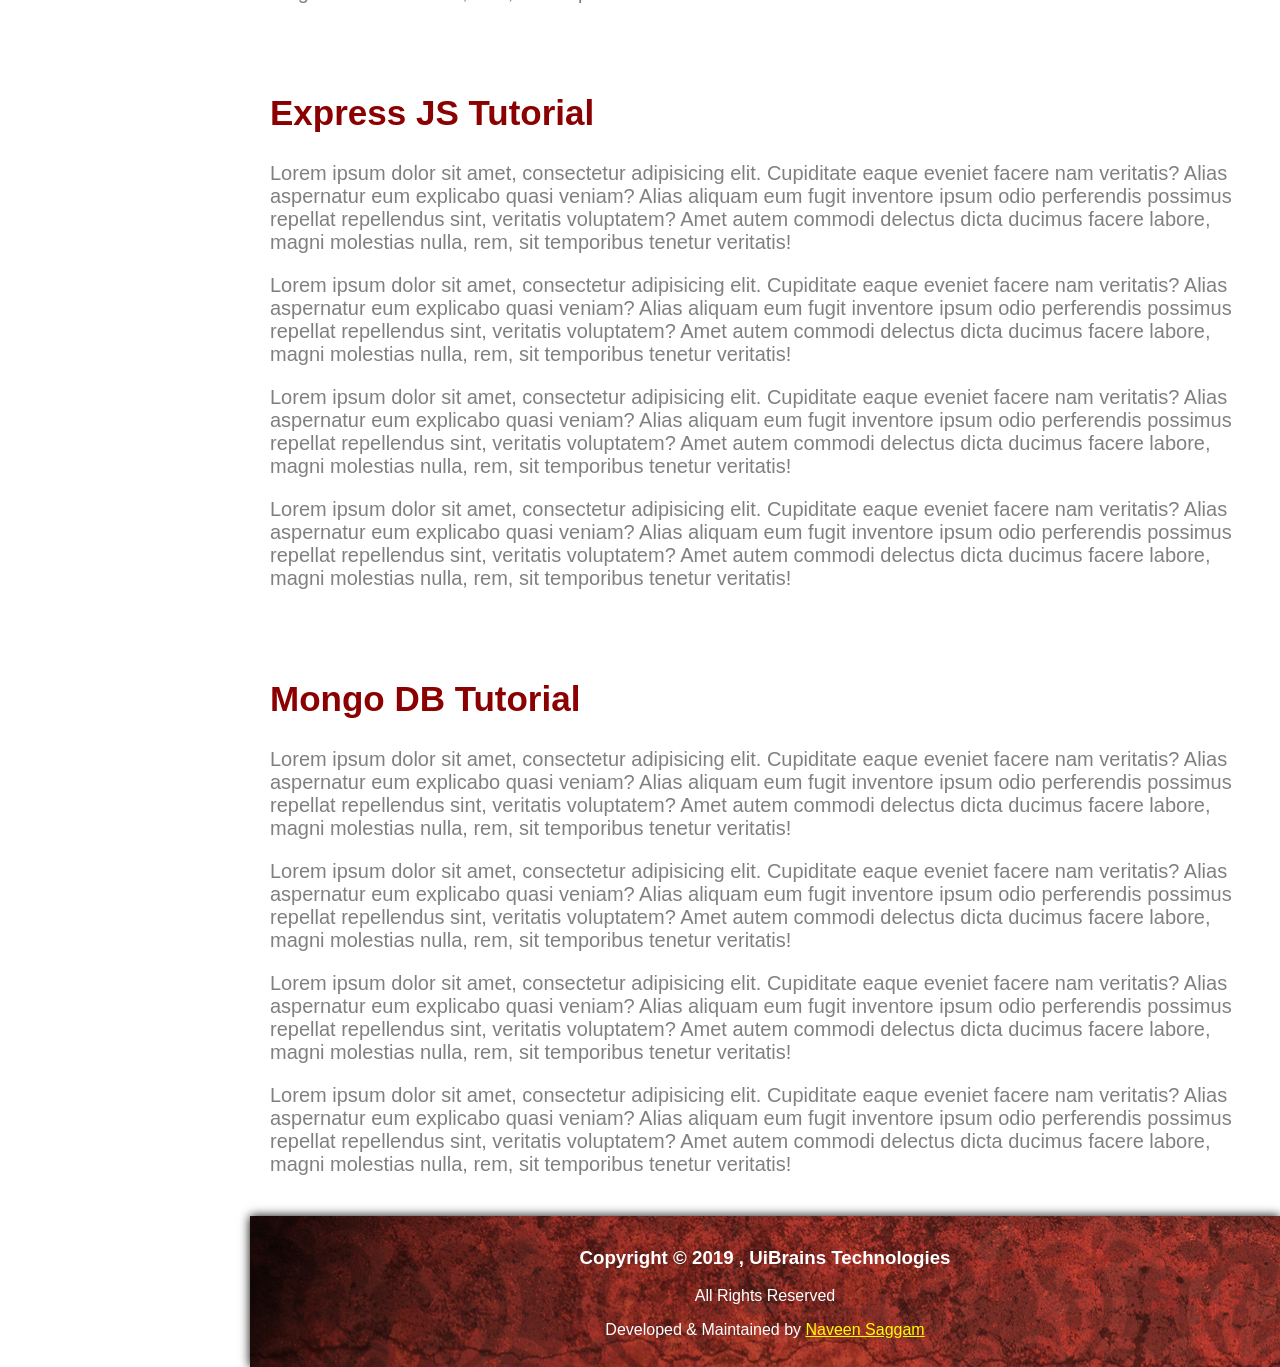
<file: HTML/26_Company_Website/26_Company_Website.html>
<!DOCTYPE html>
<html lang="en">
<head>
    <meta charset="UTF-8">
    <link rel="stylesheet" href="styles.css">
    <title>UiBrains Technologies</title>
</head>
<body>

    <!-- Main Header -->
    <header>
        <h1>UiBrains Technologies</h1>
    </header>

    <!-- Main Navigation -->
    <nav>
        <a href="#" class="active">Home</a>
        <a href="#" >About Us</a>
        <a href="#" >Contact Us</a>
        <a href="#">Courses</a>
        <a href="#">Careers</a>
    </nav>

    <!-- Sidebar -->
    <aside>
        <a href="#html">HTML</a>
        <a href="#css">CSS</a>
        <a href="#javascript">JavaScript</a>
        <a href="#Jquery">JQuery</a>
        <a href="#ajax">AJAX</a>
        <a href="#bootstrap">Bootstrap</a>
        <a href="#react-js">React JS</a>
        <a href="#nodejs">Node JS</a>
        <a href="#express-js">Express JS</a>
        <a href="#mongodb">Mongo DB</a>
    </aside>

    <!-- Main Content Section -->
    <section>

        <!-- HTML -->
        <article id="html">
            <h2>HTML Tutorial</h2>
            <p>Lorem ipsum dolor sit amet, consectetur adipisicing elit. Cupiditate eaque eveniet facere nam veritatis? Alias aspernatur eum explicabo quasi veniam? Alias aliquam eum fugit inventore ipsum odio perferendis possimus repellat repellendus sint, veritatis voluptatem? Amet autem commodi delectus dicta ducimus facere labore, magni molestias nulla, rem, sit temporibus tenetur veritatis!</p>
            <p>Lorem ipsum dolor sit amet, consectetur adipisicing elit. Cupiditate eaque eveniet facere nam veritatis? Alias aspernatur eum explicabo quasi veniam? Alias aliquam eum fugit inventore ipsum odio perferendis possimus repellat repellendus sint, veritatis voluptatem? Amet autem commodi delectus dicta ducimus facere labore, magni molestias nulla, rem, sit temporibus tenetur veritatis!</p>
            <p>Lorem ipsum dolor sit amet, consectetur adipisicing elit. Cupiditate eaque eveniet facere nam veritatis? Alias aspernatur eum explicabo quasi veniam? Alias aliquam eum fugit inventore ipsum odio perferendis possimus repellat repellendus sint, veritatis voluptatem? Amet autem commodi delectus dicta ducimus facere labore, magni molestias nulla, rem, sit temporibus tenetur veritatis!</p>
            <p>Lorem ipsum dolor sit amet, consectetur adipisicing elit. Cupiditate eaque eveniet facere nam veritatis? Alias aspernatur eum explicabo quasi veniam? Alias aliquam eum fugit inventore ipsum odio perferendis possimus repellat repellendus sint, veritatis voluptatem? Amet autem commodi delectus dicta ducimus facere labore, magni molestias nulla, rem, sit temporibus tenetur veritatis!</p>
        </article>

        <!-- CSS -->
        <article id="css">
            <h2>CSS Tutorial</h2>
            <p>Lorem ipsum dolor sit amet, consectetur adipisicing elit. Cupiditate eaque eveniet facere nam veritatis? Alias aspernatur eum explicabo quasi veniam? Alias aliquam eum fugit inventore ipsum odio perferendis possimus repellat repellendus sint, veritatis voluptatem? Amet autem commodi delectus dicta ducimus facere labore, magni molestias nulla, rem, sit temporibus tenetur veritatis!</p>
            <p>Lorem ipsum dolor sit amet, consectetur adipisicing elit. Cupiditate eaque eveniet facere nam veritatis? Alias aspernatur eum explicabo quasi veniam? Alias aliquam eum fugit inventore ipsum odio perferendis possimus repellat repellendus sint, veritatis voluptatem? Amet autem commodi delectus dicta ducimus facere labore, magni molestias nulla, rem, sit temporibus tenetur veritatis!</p>
            <p>Lorem ipsum dolor sit amet, consectetur adipisicing elit. Cupiditate eaque eveniet facere nam veritatis? Alias aspernatur eum explicabo quasi veniam? Alias aliquam eum fugit inventore ipsum odio perferendis possimus repellat repellendus sint, veritatis voluptatem? Amet autem commodi delectus dicta ducimus facere labore, magni molestias nulla, rem, sit temporibus tenetur veritatis!</p>
            <p>Lorem ipsum dolor sit amet, consectetur adipisicing elit. Cupiditate eaque eveniet facere nam veritatis? Alias aspernatur eum explicabo quasi veniam? Alias aliquam eum fugit inventore ipsum odio perferendis possimus repellat repellendus sint, veritatis voluptatem? Amet autem commodi delectus dicta ducimus facere labore, magni molestias nulla, rem, sit temporibus tenetur veritatis!</p>
        </article>

        <!-- JavaScript -->
        <article id="javascript">
            <h2>JavaScript Tutorial</h2>
            <p>Lorem ipsum dolor sit amet, consectetur adipisicing elit. Cupiditate eaque eveniet facere nam veritatis? Alias aspernatur eum explicabo quasi veniam? Alias aliquam eum fugit inventore ipsum odio perferendis possimus repellat repellendus sint, veritatis voluptatem? Amet autem commodi delectus dicta ducimus facere labore, magni molestias nulla, rem, sit temporibus tenetur veritatis!</p>
            <p>Lorem ipsum dolor sit amet, consectetur adipisicing elit. Cupiditate eaque eveniet facere nam veritatis? Alias aspernatur eum explicabo quasi veniam? Alias aliquam eum fugit inventore ipsum odio perferendis possimus repellat repellendus sint, veritatis voluptatem? Amet autem commodi delectus dicta ducimus facere labore, magni molestias nulla, rem, sit temporibus tenetur veritatis!</p>
            <p>Lorem ipsum dolor sit amet, consectetur adipisicing elit. Cupiditate eaque eveniet facere nam veritatis? Alias aspernatur eum explicabo quasi veniam? Alias aliquam eum fugit inventore ipsum odio perferendis possimus repellat repellendus sint, veritatis voluptatem? Amet autem commodi delectus dicta ducimus facere labore, magni molestias nulla, rem, sit temporibus tenetur veritatis!</p>
            <p>Lorem ipsum dolor sit amet, consectetur adipisicing elit. Cupiditate eaque eveniet facere nam veritatis? Alias aspernatur eum explicabo quasi veniam? Alias aliquam eum fugit inventore ipsum odio perferendis possimus repellat repellendus sint, veritatis voluptatem? Amet autem commodi delectus dicta ducimus facere labore, magni molestias nulla, rem, sit temporibus tenetur veritatis!</p>
        </article>

        <!-- Jquery -->
        <article id="Jquery">
            <h2>JQuery Tutorial</h2>
            <p>Lorem ipsum dolor sit amet, consectetur adipisicing elit. Cupiditate eaque eveniet facere nam veritatis? Alias aspernatur eum explicabo quasi veniam? Alias aliquam eum fugit inventore ipsum odio perferendis possimus repellat repellendus sint, veritatis voluptatem? Amet autem commodi delectus dicta ducimus facere labore, magni molestias nulla, rem, sit temporibus tenetur veritatis!</p>
            <p>Lorem ipsum dolor sit amet, consectetur adipisicing elit. Cupiditate eaque eveniet facere nam veritatis? Alias aspernatur eum explicabo quasi veniam? Alias aliquam eum fugit inventore ipsum odio perferendis possimus repellat repellendus sint, veritatis voluptatem? Amet autem commodi delectus dicta ducimus facere labore, magni molestias nulla, rem, sit temporibus tenetur veritatis!</p>
            <p>Lorem ipsum dolor sit amet, consectetur adipisicing elit. Cupiditate eaque eveniet facere nam veritatis? Alias aspernatur eum explicabo quasi veniam? Alias aliquam eum fugit inventore ipsum odio perferendis possimus repellat repellendus sint, veritatis voluptatem? Amet autem commodi delectus dicta ducimus facere labore, magni molestias nulla, rem, sit temporibus tenetur veritatis!</p>
            <p>Lorem ipsum dolor sit amet, consectetur adipisicing elit. Cupiditate eaque eveniet facere nam veritatis? Alias aspernatur eum explicabo quasi veniam? Alias aliquam eum fugit inventore ipsum odio perferendis possimus repellat repellendus sint, veritatis voluptatem? Amet autem commodi delectus dicta ducimus facere labore, magni molestias nulla, rem, sit temporibus tenetur veritatis!</p>
        </article>

        <!-- AJAX -->
        <article id="ajax">
            <h2>Ajax Tutorial</h2>
            <p>Lorem ipsum dolor sit amet, consectetur adipisicing elit. Cupiditate eaque eveniet facere nam veritatis? Alias aspernatur eum explicabo quasi veniam? Alias aliquam eum fugit inventore ipsum odio perferendis possimus repellat repellendus sint, veritatis voluptatem? Amet autem commodi delectus dicta ducimus facere labore, magni molestias nulla, rem, sit temporibus tenetur veritatis!</p>
            <p>Lorem ipsum dolor sit amet, consectetur adipisicing elit. Cupiditate eaque eveniet facere nam veritatis? Alias aspernatur eum explicabo quasi veniam? Alias aliquam eum fugit inventore ipsum odio perferendis possimus repellat repellendus sint, veritatis voluptatem? Amet autem commodi delectus dicta ducimus facere labore, magni molestias nulla, rem, sit temporibus tenetur veritatis!</p>
            <p>Lorem ipsum dolor sit amet, consectetur adipisicing elit. Cupiditate eaque eveniet facere nam veritatis? Alias aspernatur eum explicabo quasi veniam? Alias aliquam eum fugit inventore ipsum odio perferendis possimus repellat repellendus sint, veritatis voluptatem? Amet autem commodi delectus dicta ducimus facere labore, magni molestias nulla, rem, sit temporibus tenetur veritatis!</p>
            <p>Lorem ipsum dolor sit amet, consectetur adipisicing elit. Cupiditate eaque eveniet facere nam veritatis? Alias aspernatur eum explicabo quasi veniam? Alias aliquam eum fugit inventore ipsum odio perferendis possimus repellat repellendus sint, veritatis voluptatem? Amet autem commodi delectus dicta ducimus facere labore, magni molestias nulla, rem, sit temporibus tenetur veritatis!</p>
        </article>

        <!-- Bootstrap -->
        <article id="bootstrap">
            <h2>Bootstrap Tutorial</h2>
            <p>Lorem ipsum dolor sit amet, consectetur adipisicing elit. Cupiditate eaque eveniet facere nam veritatis? Alias aspernatur eum explicabo quasi veniam? Alias aliquam eum fugit inventore ipsum odio perferendis possimus repellat repellendus sint, veritatis voluptatem? Amet autem commodi delectus dicta ducimus facere labore, magni molestias nulla, rem, sit temporibus tenetur veritatis!</p>
            <p>Lorem ipsum dolor sit amet, consectetur adipisicing elit. Cupiditate eaque eveniet facere nam veritatis? Alias aspernatur eum explicabo quasi veniam? Alias aliquam eum fugit inventore ipsum odio perferendis possimus repellat repellendus sint, veritatis voluptatem? Amet autem commodi delectus dicta ducimus facere labore, magni molestias nulla, rem, sit temporibus tenetur veritatis!</p>
            <p>Lorem ipsum dolor sit amet, consectetur adipisicing elit. Cupiditate eaque eveniet facere nam veritatis? Alias aspernatur eum explicabo quasi veniam? Alias aliquam eum fugit inventore ipsum odio perferendis possimus repellat repellendus sint, veritatis voluptatem? Amet autem commodi delectus dicta ducimus facere labore, magni molestias nulla, rem, sit temporibus tenetur veritatis!</p>
            <p>Lorem ipsum dolor sit amet, consectetur adipisicing elit. Cupiditate eaque eveniet facere nam veritatis? Alias aspernatur eum explicabo quasi veniam? Alias aliquam eum fugit inventore ipsum odio perferendis possimus repellat repellendus sint, veritatis voluptatem? Amet autem commodi delectus dicta ducimus facere labore, magni molestias nulla, rem, sit temporibus tenetur veritatis!</p>
        </article>

        <!-- React JS -->
        <article id="react-js">
            <h2>React JS Tutorial</h2>
            <p>Lorem ipsum dolor sit amet, consectetur adipisicing elit. Cupiditate eaque eveniet facere nam veritatis? Alias aspernatur eum explicabo quasi veniam? Alias aliquam eum fugit inventore ipsum odio perferendis possimus repellat repellendus sint, veritatis voluptatem? Amet autem commodi delectus dicta ducimus facere labore, magni molestias nulla, rem, sit temporibus tenetur veritatis!</p>
            <p>Lorem ipsum dolor sit amet, consectetur adipisicing elit. Cupiditate eaque eveniet facere nam veritatis? Alias aspernatur eum explicabo quasi veniam? Alias aliquam eum fugit inventore ipsum odio perferendis possimus repellat repellendus sint, veritatis voluptatem? Amet autem commodi delectus dicta ducimus facere labore, magni molestias nulla, rem, sit temporibus tenetur veritatis!</p>
            <p>Lorem ipsum dolor sit amet, consectetur adipisicing elit. Cupiditate eaque eveniet facere nam veritatis? Alias aspernatur eum explicabo quasi veniam? Alias aliquam eum fugit inventore ipsum odio perferendis possimus repellat repellendus sint, veritatis voluptatem? Amet autem commodi delectus dicta ducimus facere labore, magni molestias nulla, rem, sit temporibus tenetur veritatis!</p>
            <p>Lorem ipsum dolor sit amet, consectetur adipisicing elit. Cupiditate eaque eveniet facere nam veritatis? Alias aspernatur eum explicabo quasi veniam? Alias aliquam eum fugit inventore ipsum odio perferendis possimus repellat repellendus sint, veritatis voluptatem? Amet autem commodi delectus dicta ducimus facere labore, magni molestias nulla, rem, sit temporibus tenetur veritatis!</p>
        </article>


        <!-- Node Js -->
        <article id="nodejs">
            <h2>Node JS Tutorial</h2>
            <p>Lorem ipsum dolor sit amet, consectetur adipisicing elit. Cupiditate eaque eveniet facere nam veritatis? Alias aspernatur eum explicabo quasi veniam? Alias aliquam eum fugit inventore ipsum odio perferendis possimus repellat repellendus sint, veritatis voluptatem? Amet autem commodi delectus dicta ducimus facere labore, magni molestias nulla, rem, sit temporibus tenetur veritatis!</p>
            <p>Lorem ipsum dolor sit amet, consectetur adipisicing elit. Cupiditate eaque eveniet facere nam veritatis? Alias aspernatur eum explicabo quasi veniam? Alias aliquam eum fugit inventore ipsum odio perferendis possimus repellat repellendus sint, veritatis voluptatem? Amet autem commodi delectus dicta ducimus facere labore, magni molestias nulla, rem, sit temporibus tenetur veritatis!</p>
            <p>Lorem ipsum dolor sit amet, consectetur adipisicing elit. Cupiditate eaque eveniet facere nam veritatis? Alias aspernatur eum explicabo quasi veniam? Alias aliquam eum fugit inventore ipsum odio perferendis possimus repellat repellendus sint, veritatis voluptatem? Amet autem commodi delectus dicta ducimus facere labore, magni molestias nulla, rem, sit temporibus tenetur veritatis!</p>
            <p>Lorem ipsum dolor sit amet, consectetur adipisicing elit. Cupiditate eaque eveniet facere nam veritatis? Alias aspernatur eum explicabo quasi veniam? Alias aliquam eum fugit inventore ipsum odio perferendis possimus repellat repellendus sint, veritatis voluptatem? Amet autem commodi delectus dicta ducimus facere labore, magni molestias nulla, rem, sit temporibus tenetur veritatis!</p>
        </article>


        <!-- Express JS -->
        <article id="express-js">
            <h2>Express JS Tutorial</h2>
            <p>Lorem ipsum dolor sit amet, consectetur adipisicing elit. Cupiditate eaque eveniet facere nam veritatis? Alias aspernatur eum explicabo quasi veniam? Alias aliquam eum fugit inventore ipsum odio perferendis possimus repellat repellendus sint, veritatis voluptatem? Amet autem commodi delectus dicta ducimus facere labore, magni molestias nulla, rem, sit temporibus tenetur veritatis!</p>
            <p>Lorem ipsum dolor sit amet, consectetur adipisicing elit. Cupiditate eaque eveniet facere nam veritatis? Alias aspernatur eum explicabo quasi veniam? Alias aliquam eum fugit inventore ipsum odio perferendis possimus repellat repellendus sint, veritatis voluptatem? Amet autem commodi delectus dicta ducimus facere labore, magni molestias nulla, rem, sit temporibus tenetur veritatis!</p>
            <p>Lorem ipsum dolor sit amet, consectetur adipisicing elit. Cupiditate eaque eveniet facere nam veritatis? Alias aspernatur eum explicabo quasi veniam? Alias aliquam eum fugit inventore ipsum odio perferendis possimus repellat repellendus sint, veritatis voluptatem? Amet autem commodi delectus dicta ducimus facere labore, magni molestias nulla, rem, sit temporibus tenetur veritatis!</p>
            <p>Lorem ipsum dolor sit amet, consectetur adipisicing elit. Cupiditate eaque eveniet facere nam veritatis? Alias aspernatur eum explicabo quasi veniam? Alias aliquam eum fugit inventore ipsum odio perferendis possimus repellat repellendus sint, veritatis voluptatem? Amet autem commodi delectus dicta ducimus facere labore, magni molestias nulla, rem, sit temporibus tenetur veritatis!</p>
        </article>

        <!-- Mongo DB -->
        <article id="mongodb">
            <h2>Mongo DB Tutorial</h2>
            <p>Lorem ipsum dolor sit amet, consectetur adipisicing elit. Cupiditate eaque eveniet facere nam veritatis? Alias aspernatur eum explicabo quasi veniam? Alias aliquam eum fugit inventore ipsum odio perferendis possimus repellat repellendus sint, veritatis voluptatem? Amet autem commodi delectus dicta ducimus facere labore, magni molestias nulla, rem, sit temporibus tenetur veritatis!</p>
            <p>Lorem ipsum dolor sit amet, consectetur adipisicing elit. Cupiditate eaque eveniet facere nam veritatis? Alias aspernatur eum explicabo quasi veniam? Alias aliquam eum fugit inventore ipsum odio perferendis possimus repellat repellendus sint, veritatis voluptatem? Amet autem commodi delectus dicta ducimus facere labore, magni molestias nulla, rem, sit temporibus tenetur veritatis!</p>
            <p>Lorem ipsum dolor sit amet, consectetur adipisicing elit. Cupiditate eaque eveniet facere nam veritatis? Alias aspernatur eum explicabo quasi veniam? Alias aliquam eum fugit inventore ipsum odio perferendis possimus repellat repellendus sint, veritatis voluptatem? Amet autem commodi delectus dicta ducimus facere labore, magni molestias nulla, rem, sit temporibus tenetur veritatis!</p>
            <p>Lorem ipsum dolor sit amet, consectetur adipisicing elit. Cupiditate eaque eveniet facere nam veritatis? Alias aspernatur eum explicabo quasi veniam? Alias aliquam eum fugit inventore ipsum odio perferendis possimus repellat repellendus sint, veritatis voluptatem? Amet autem commodi delectus dicta ducimus facere labore, magni molestias nulla, rem, sit temporibus tenetur veritatis!</p>
        </article>

    </section>

    <!-- Main Footer -->
    <footer>
        <h3>Copyright &copy; 2019 , UiBrains Technologies</h3>
        <p>All Rights Reserved</p>
        <p>Developed & Maintained by
            <a href="https://github.com/thenaveensaggam" target="_blank">
                Naveen Saggam
            </a>
        </p>
    </footer>

    

</body>
</html>
</file>
<file: CSS/30_CSS_Real_Transformation/styles.css>
body{
    font-family: Arial,sans-serif;
    margin-bottom: 100px;
}
section{
    background-color: lightblue;
    padding: 15px;
    margin: 10px;
    border-radius: 10px;
    box-shadow: 0 0 10px black;
    text-align: center;
}
article{
    background-color: blueviolet;
    color: white;
    padding: 10px;
    width: 250px;
    display: inline-block;
    margin: 10px;
    border-radius: 10px;
    box-shadow: 0 0 10px black;
    transition: all 0.5s;
}
article p{
    font-size: 18px;
}

/* ---------- Transformation 1 ----------- */
.trans-1:hover{
    transform: translateY(-10px);
    background-color: orangered;
}

/* ---------- Transformation 2 ----------- */
.trans-2:hover{
    transform: skewX(20deg);
    background-color: orangered;
}

/* ---------- Transformation 3 ----------- */
.trans-3:hover{
    transform: scale(1.2,1.2);
    background-color: orangered;
}

/* ---------- Transformation 4 ----------- */
.trans-4:hover{
    transform: scale(1.2,1.2) skewX(20deg);
    background-color: orangered;
}

/* ---------- Transformation 5 ----------- */
.trans-5:hover{
    transform: perspective(400px) rotateX(-20deg);
    background-color: orangered;
}

/* ---------- Transformation 6 ----------- */
.trans-6:hover{
    transform: perspective(400px) rotateY(20deg);
    background-color: orangered;
}

/* ---------- Transformation 7 ----------- */
.trans-7:hover{
    transform: rotate3d(1, 1, 1, 45deg);
    background-color: black;
}

/* ---------- Transformation 8 ----------- */
.trans-8:hover{
    transform: rotate3d(2, -1, -1, -0.2turn);
    background-color: black;
}
</file>
<file: CSS/33_CSS_Animation_2/styles.css>
ul{
    margin-top: 250px;
    margin-left: 250px;
}
ul li{
    display: inline-block;
    width: 20px;
    height: 20px;
    background-color: black;
    border-radius: 50%;
    margin: 20px;
    animation: blink 2s infinite linear;
}
@keyframes blink {
    0% , 50% , 75% , 100%{
        transform: scale(0.3,0.3);
    }
    25%{
        transform: scale(2.5,2.5);
    }
}
ul li:nth-child(1){
    background-color: red;
    box-shadow: 0 0 50px red;
    animation-delay: 0.1s;
}
ul li:nth-child(2){
    background-color: blue;
    box-shadow: 0 0 50px blue;
    animation-delay: 0.2s;
}
ul li:nth-child(3){
    background-color: yellow;
    box-shadow: 0 0 50px yellow;
    animation-delay: 0.3s;
}
ul li:nth-child(4){
    background-color: green;
    box-shadow: 0 0 50px green;
    animation-delay: 0.4s;
}
ul li:nth-child(5){
    background-color: purple;
    box-shadow: 0 0 50px purple;
    animation-delay: 0.5s;
}
ul li:nth-child(6){
    background-color: orangered;
    box-shadow: 0 0 50px orangered;
    animation-delay: 0.6s;
}
</file>
<file: CSS/34_Animation_3/styles.css>
div{
    margin-top: 250px;
    margin-left: 250px;
    font-family: "Comic Sans MS",sans-serif;
}
span{
    box-shadow: 0 0 10px blueviolet;
    padding: 14px 25px;
    font-size: 45px;
    margin: 5px;
    border-radius: 5px;
    color: blueviolet;
    text-shadow: 0 0 5px red;
    animation: move 0.8s infinite linear;
    display: inline-block;
}
@keyframes move {
    0%{
        transform: translateY(0px);
    }
    50%{
        transform: translateY(-50px);
    }
    100%{
        transform: translateY(0px);
    }
}
span:nth-child(1){
    animation-delay: 0.1s;
}
span:nth-child(2){
    animation-delay: 0.2s;
}
span:nth-child(3){
    animation-delay: 0.3s;
}
span:nth-child(4){
    animation-delay: 0.4s;
}
span:nth-child(5){
    animation-delay: 0.5s;
}
span:nth-child(6){
    animation-delay: 0.6s;
}
span:nth-child(7){
    animation-delay: 0.7s;
}
</file>
<file: HTML/13_The_Great_India/styles.css>
html{
    scroll-behavior: smooth;
}
body{
    font-family: "Comic Sans MS",sans-serif;
    background-color: whitesmoke;
    margin: 0;
}
h1{
    text-align: center;
    text-shadow: 0 0 5px black;
}
h2{
    background:linear-gradient(to right , orangered,white,green);
    text-align: center;
    padding: 10px;
    box-shadow: 0 0 10px black;
}
p{
    text-align: center;
}
table{
    width: 100%;
    text-align: center;
}
img , iframe{
    border: 5px solid white;
    box-shadow: 0 0 10px black;
    border-radius: 10px;
}
</file>
<file: HTML/18_Online_Job_Application/styles.css>
body{
    background-image: url("img/background1.jpg");
    font-family: "Comic Sans MS",sans-serif;
    color: white;
    background-attachment: fixed;
}
h1{
    font-size: 35px;
    font-family: "Old English Text MT",sans-serif;
    text-align: center;
    text-shadow: 0 0 10px red;
}
fieldset{
    background-color: rgba(0,0,0,0.5);
    border: 2px solid white;
    border-top-right-radius: 30px;
    border-bottom-left-radius: 30px;
    padding: 15px;
    margin: 15px;
    box-shadow: 0 0 10px black;
}
legend{
    background-image: url("img/background2.jpg");
    font-family: "Old English Text MT",sans-serif;
    padding: 14px 25px;
    font-size: 20px;
    border: 2px solid white;
    border-top-right-radius: 20px;
    border-bottom-left-radius: 20px;
}
table{
    width: 100%;
}
table td{
    padding: 5px;
}
input[type='text'],
input[type='date'],
input[type='month'],
input[type='time'],
input[type='number']{
    font-size: 18px;
    height: 35px;
    border:none;
    outline: none;
    border-radius: 10px;
}
input[type='text']:focus,
input[type='date']:focus,
input[type='month']:focus,
input[type='time']:focus,
input[type='number']:focus,
textarea:focus{
    background-color: #c59b75;
    box-shadow: 0 0 10px darkred;
}
textarea{
    border:none;
    outline: none;
    border-radius: 10px;
    width: 210px;
}
select{
    font-size: 20px;
    height: 35px;
    border-radius: 5px;
    border:none;
    outline: none;
}
.button{
    background-image: url("img/background2.jpg");
    color: white;
    outline: none;
    border: 2px solid white;
    font-size: 18px;
    padding: 12px 45px;
    border-top-left-radius: 20px;
    border-bottom-right-radius: 20px;
}
.button:hover{
    box-shadow: 0 0 10px white;
}
</file>
<file: HTML/26_Company_Website/styles.css>
html{
    scroll-behavior: smooth;
}
body{
    font-family: Arial,sans-serif;
    margin: 0;
}

/* ------------- Main Header ------------- */
header{
    background-image: url("img/background2.jpg");
    color: white;
    padding: 12px;
    box-shadow: 0 0 10px black;
}

/* ------------- Main Navigation ------------- */
nav{
    background-color: black;
    padding: 5px;
    box-shadow: 0 0 10px black;
}
nav a{
    color: white;
    text-decoration: none;
    font-size: 18px;
    padding: 10px 25px;
    display: inline-block;
}
nav a:hover{
    background-color: #9a2f25;
}
    nav a.active{
        background-color: darkred;
    }

/* ------------- sidebar ------------- */
aside{
    background-image: url("img/background2.jpg");
    float: left;
    width: 250px;
    text-align: center;
    box-shadow: 0 0 10px black;
    position: sticky;
    top: 0;
    height: 700px;
}
aside a{
    display: block;
    color: white;
    text-decoration: none;
    font-size: 18px;
    padding: 14px 25px;
}
aside a:hover{
    background-color: #9a2f25;
}

/* ------------- Main Content ------------- */
section{
    margin-left: 250px;
}
article{
    padding: 20px;
}
article h2{
    color: darkred;
    font-size: 35px;
}
article p{
    font-size: 20px;
    color: gray;
}

/* ----------------------- Main Footer ---------------- */
footer{
    background-image: url("img/background2.jpg");
    margin-left: 250px;
    padding: 12px;
    color: white;
    text-align: center;
    box-shadow: 0 0 10px black;
}
footer a{
    color: yellow;
}
</file>
